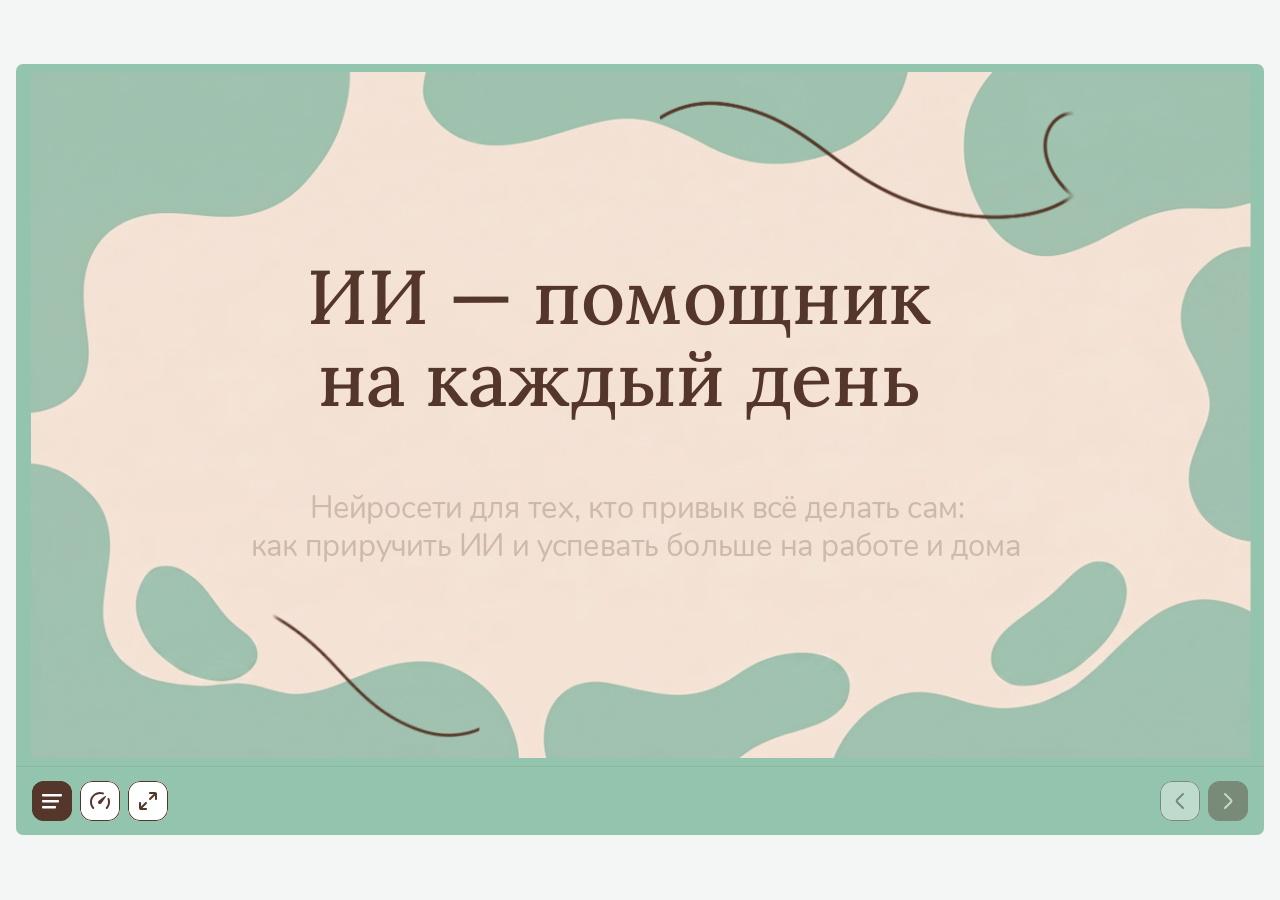
<file: index.html>
<!doctype html>
<html lang="ru">
<head>
    <meta charset="utf-8">
    <meta name="viewport" content="width=device-width, initial-scale=1">
    <title>Курс ИИ демо</title>
    <link rel="icon" href="./res/data/favicon.ico">
    <script>
        const course = new URL("./res/index.html", window.location.href);
        course.search = window.location.search;
        course.hash = window.location.hash;
        window.location.replace(course);
    </script>
</head>
<body>
    <a href="./res/index.html">Открыть курс «Курс ИИ демо»</a>
</body>
</html>
</file>
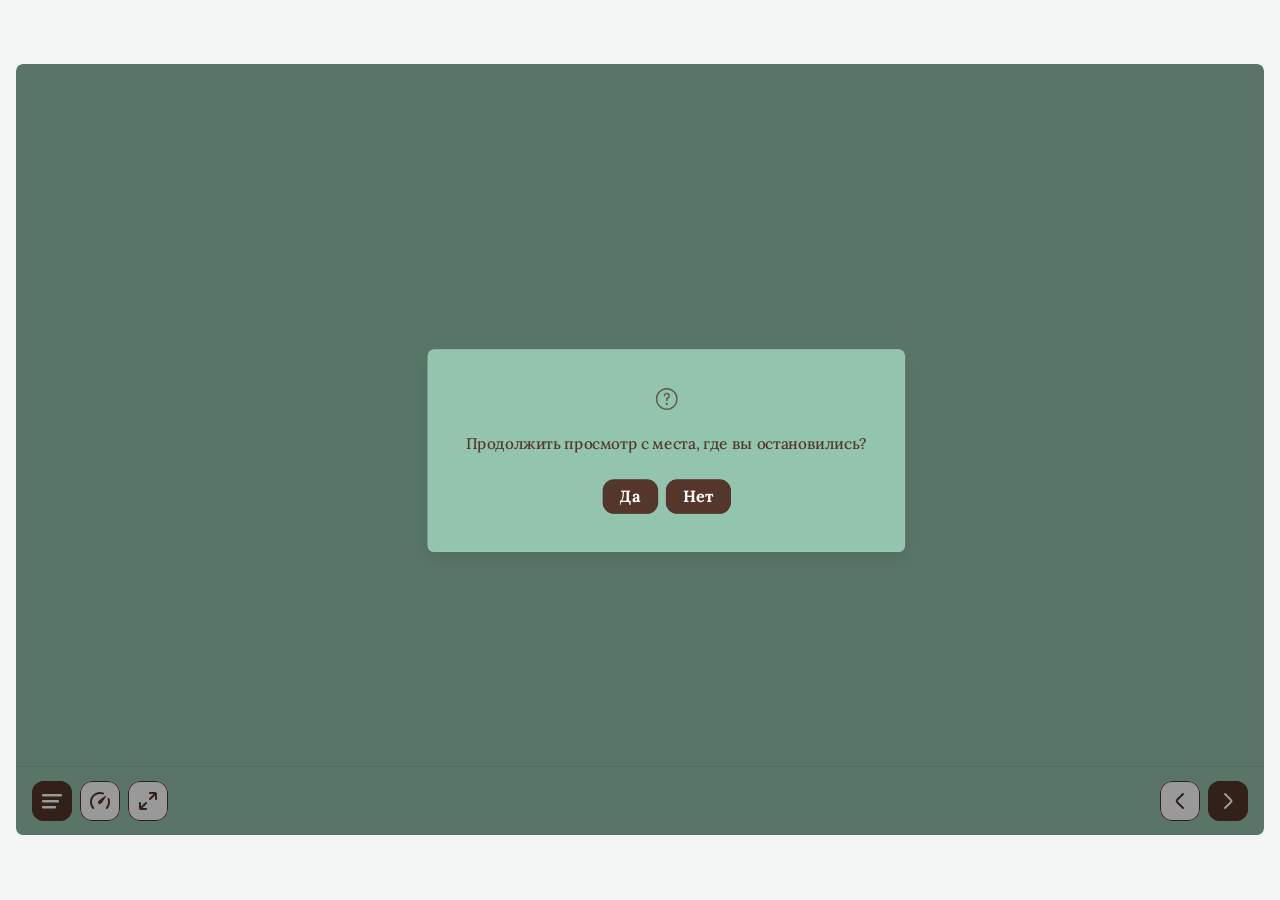
<file: res/index.html>
<!DOCTYPE html>
<!-- Created with iSpring --><!-- 1296 812 --><!--version 11.23.7.21010 --><!--type html --><!--mainFolder ../ -->
<html style=background-color:#f4f6f5;>
<head>
    <meta http-equiv="Content-Type" content="text/html;charset=utf-8"/><meta name="viewport" content="width=device-width,initial-scale=1,minimum-scale=1,maximum-scale=1,user-scalable=no"/><meta name="format-detection" content="telephone=no"/><meta name="apple-mobile-web-app-capable" content="yes"/><meta name="apple-mobile-web-app-status-bar-style" content="black"/><meta http-equiv="X-UA-Compatible" content="IE=edge"/><meta name="msapplication-tap-highlight" content="no"/><title>Курс ИИ демо</title><link rel="apple-touch-icon-precomposed" href="data/apple-touch-icon.png"/><link rel="shortcut icon" type="image/ico" href="data/favicon.ico"/><script src="web-session.js?v=3"></script><script src="lms.js"></script><style>body {background-color:#f4f6f5;}#spr0_272c6885 {display:none;}</style>
    
    
    <style>
		#playerView {
			position:absolute;
			-webkit-tap-highlight-color:rgba(0,0,0,0);
			-webkit-user-select:none;
			-moz-user-select:none;
			-webkit-touch-callout:none;
			-webkit-user-drag:none;
		}
		#playerView * {
			position:absolute;
		}
		#preloader {
			width: 50px;
			height: 50px;
			position: absolute;
			top: 0;
			left: 0;
			bottom: 0;
			right: 0;
			margin: auto;
			border-radius: 10px;
			background-color: rgba(0, 0, 0, 0.5);
		}

		#preloader::after {
			content: '';
			position: absolute;
			background: url([data-uri]);
			background-size: cover;
			top: 0;
			left: 0;
			bottom: 0;
			right: 0;
			animation: preloader_spin 1s infinite linear;
			-webkit-animation: preloader_spin 1s infinite linear;
		}

		@keyframes preloader_spin { 0% {transform: rotate(0deg);} 100% {transform: rotate(360deg);} }
		@-webkit-keyframes preloader_spin { 0% {-webkit-transform: rotate(0deg);} 100% {-webkit-transform: rotate(360deg);}}
    </style>
    <style>
        .web-quiz-active > .landscape-bottom-panel,
        .web-quiz-active > .bottom-panel,
        .web-quiz-active > .top-panel,
        .universal.web-quiz-active > .main-container > .universal-control-panel {
            visibility: hidden;
        }
    </style>
</head>
<body>
	<div id="preloader"></div>
	<script src="data/browsersupport.js?43545286"></script>
	<script src="data/player.js?43545286-web2"></script>
    <div id="content"></div>
    <div id="spr0_272c6885"></div>
    <script>
		document.addEventListener("DOMContentLoaded", () => (function(startup){
			function start(savedPresentationState)
			{
				var presInfo = "eNrtfWlzXMeR4F/pxYYjdmO739R9cGJjogE0LKxBggOAkmctBwMkmxTWJEADIDVahSJIULKspUb0aD1rhWck2R7Hzpf9AJGECIEE+Re6/8L8ks3Mqvf6XWg0SRwkDR0AurqOPCqrsrIysz4cWxo7Nfah0W0+bjvjrbbW7Zbyk51Wu9NRrQnL21MdKaa8Zh+NNcfWoXLv9/07/Vv9243eV72vGr2Hva3ek95T+PIifftt/xaUPIL/d/sbvc3+r3rb/XuN00sXV1fWVi6vN86uvN9dPbuytLwOTd4fO8WFY82x98ZOWQG/L0IXF1dWu/PXV88bbYXglkmoeP3m2CnBuGmO3UCAl9bWbiytd1dvnOc8ETKx5wVnnP31fxPaMajeHTv14dgy/vgF/oCP66s3us2xxbFTP6Mvxq5fh2pr9BGqSEFDX168utalYvrro59/1Ay1l9cKtdXw2teLteU+fa/na/N9al8fXhvRHFS+XATEUOVAiWrPV4uV9fDKN/OV3XCY1+rA2Lt2twaOvWtfLtT2+9S+UKhth9e+eaNQex8sb17K11ZseO31AtyWDaX2eoGAbq8pAvXHrhXmO0rk2thHUH4dyxfT8qvlOdOkcVZhmFWcZGMfkax8OHY57f2jFAAS8m963/Ue9572vu/t9DYbvZ2wIvQ2of00rieTtiNVW022JriyLaXGRWtcMdnSfly2O77NFfcfBZzGLi2uL777V2tXly51efI/ENOL5dKLNIOuoOSjdC8gZEtZpfX3rl2AltevxAVFxfXEAcyXMkQBZUZIxc9/j3jgCvbvt37b6D0DZGAV63/W2+1t93Ya8Avx6m0Cig/7d3s/hIVut//5u6vvLve+hr9/gIXuKSC9BcvcNn79GNY5+Hur/0kTSbLRewr9QqXt3n3oAfq837/d/8fQ0WNYGTf6nzeQaL0np8JQO7E+0PJO/[base64]/[base64]/Pvy+gQrFWNju1uqEJQMhgamFUAj44zCgWC1CoeqA4IEOBzH8NQ61LqMOXF5MsW2ldEhHInSkNCutwdhRZWWu6YhmUYCWelwJHbIASY4qJfFNqSKTwBmW6IOkTFWmsG2ldH/KaFhri6KIHVUE9GUoU14TTkiz36TZly5IueIQazKKTBgjYcrjP7A4w+bkVK76KJ2pA+xsJd8XS0pShvXrSJbhUx18pVh9lM7UAXaWMjOJq8goU/2Eoa8pQ/cS0EQz/EdZAzoF1+6Ev2+YwJ4w+I0WYJ+wE/6+yQJ8wuA3XYBPdKo3TmRPWPqasTTcrSwBq/D3GtnH195bvN5di0Xz+Ls59nb49UH89Yvw+3L49f5K+L2Kra/GMSNIY70/9LZ6O2Sv3+rt9h6Gm1M04sdbgaf9T+jCha4hetv9L9K7FsXtuGl705oSQreU1abluOctYybGp0RbdcblZM1di6i9axEj3LWIF7tr+ddwpdHb6t+mi49GQLf/MaB2C29Lek/Su5X+bfrucf9z/B1uZx5S4WbvEfy900wvTPBWpL+B5EGyZBcbdPsRr1Sg994D+BMvdrDx/cHVy31sBjV639GFCxG2t5U0CI7fQZtneFFD5L7Vv9P7IVys3Kcb7if9e/GWqNT83VXFGsDG7d4uFG9AX+Hf5fR378v+XULpMdS4l/b6CAZ6GAe712z0PyWSfNe/26BbJgR1cCFU0+lXvUfprRF2lxICZhHeNm0HYpf6BYoB+UKbTSD3bcSJJlvvhzjRdgHWJ3U4QJ1HRIrN/[base64]/ryMMPxTCVAU/XO6USl8RwhSlPaWMOBTKVNYRbFoufFXoYuvoIqvyd9BEqi5R2LZSeqxkOkA9O1Os/y144qDaB3ohKdD9Dfg8cFvaSlVpNjnlJvyUa6lxJltKtzstNy5NqzOhOrrDnVfjukaVlrWqtBxBlZYvpkqPgFJU0p6RErYFNbZRW61o1lCU8yPa7n+CGjXqf1jrftLo/R/UZINKSS5G6M75MQxxt6DPgXJMChzqckF9Zpx+Svop6KeinzpCdp+gynTm/4ROUqgGPgxq5H+magFR0k53gq6O3lDvrqI/1KeBCKTE3qFj0xZp28u934ejwW1qdz9qmNAoqtio8FJHf5MbY3BggIrP6EhS9MH6m0x1v0+nkbv0+Vuo+Wto9oAOFk+DC9YjIGkg+5N4REBOBfLmgNgMjmLR8StyJXdCCeo4DI0U7f2mQRQKDmMI7VNS7XcDd5p0DAFNe6v3IIDdQK0/kAc7BFAG7mH9O4Tv93Qi2u1//[base64]/xFMN44jRMIqVgPwfaNzko+oYba1igSmSGhY3XMKkBXVHGwSPWTiofQAgYSA2Sw0BwbHVSlRtU6+excGUsOBxEEp36GQoBJFEKzikwTTlIWMYGa/EjDjDafBJBXc9Q2Hc65RoMnU2Cl1HwItHKWsGdIXm2TYXzC3rTPBK+yY1M0DwYJc/RwiEAH0CC157BHE/[base64]/[base64]/SWKiXg3hXViBVXoy3HhJrs5Zj4vHQhhsLiRf8IB9KlhIkMhd2G/rEcNlttFXUYwajlbIo6D1ILqnToINowhlgS1sReTQqWElGHHf9L5/lzkuW1YrmvRe1Ezp+XLq+XnNduReIvXs6fjyyvF8tdLW4ngv7chHmt2C5q9RVZVZkP/E6xcqCgO8Vy6f53H8aa/DmE7pkKR5OXu/[base64]/vUt6bpZBpZCnLK7IesLx+Pbv5Xlpev3518YPuasz3EfIG0ZXp/ZBrAy9Jg9PrbfIn/Kr3VXpHP87b3PAp3upM+KmW4qzTctyqFufcdybxgs+VUovAcOlIw+7i1Yh38dlFKdqpggamEqu8VZqDAqYtTLougIO2wV/iMIjepb8fi3Y1HUAbG3j+/mu4cG/wFMWO7hhr7WRL6Y5tKdf2Ld+2Fn0RGJ9sj8sJ2a5xQ9C1bgh6BDcE/aIevRHwpLHHTf2e9/ThNv1bynaCDrx3es/CXXv+JtpFkd7j7jmoSPbiBZ+l8kAnsZw7XZrLg1uL18+wI6iDyeXhy0P/ZafyyBEC1qgEoBHKxguWpnLoGMQZaDbxcvWVS+XBXk0sXiCVh6vsggUpOZZcHr4WgiNN5VGaqGVjyoHqAtW5E9IplEpHycvASlOOOipPxJc0OLATwgxJWFGiizwJ3XqNo/HYCUvfyJDZEkfVCT/fLBE9YeibJaD2ZMl900T0hKVvmpCeJBJ5w0T0hKEnSSfKSSdipNQgb/RmiCTDeKfUGt0243xSTnRak3pivKV8p93yety32h0DR/ZxOGq3RY012tRao80I1mjzYtboYbjEDAlfYZgU5Z1AmzRZr59QWm60V8cQrv6t/r3+RrOmo5hx4lNKqIB1t/BviqjbxkuLJ5QS4cGpRhY5hgFc766GELCQCfwJ3XJsYiDYNvzX/yx0/SiazXdDAhCosot3H5hZPGn0vqZgvwbB8hgafYohc/SxAA0C2MTxKOZrF6s8oz5x2IADAPukfxd+PibT/EYhyUYIFEzTbFCgW8T8PoH0FAlDCSF+CLBg8UYSEjX0/i0PCHz+3SDO7RRFwZGF/3aagTxrj3TF/BT0XkT/DrT8lsb6FcUB3oa2D+naIICC2CEW23RnEHOkNBvU8zPAbCMHdv8fKKV7WiWkeN8NsXF060BTYLv/[base64]/fzV9liUQz9Izi3AttrLP7B1XaLudpmJxm5CPltFIew1eawvNEaa+lNJ5CW5qGsYRZoVmawUJKDTtTlte+euHFMDxeaBWSUeDllwE1XjCBNya8Gg9RbVFpUAm/[base64]/W9QcR4V1YfggVpSKg4kA1CJMANfdsairzhT0X2qSqvE+2gC8L6GYnkrlj7C0coL4qEjZ44WuSOm5RFjJ/YYLgS0gpQz0HQOcuyqg39pupYmVN6vldf785RWm1c5DRvTJeU4pIsqqcwv7RpcEpLSNB5GUn9EJK0eHCh+olx67CQ9OC/hX0L3vxyPJr7gD7yaWe3oZcMw/ofhfUJssoxvD17OfcKnB3+5nrXK+RH/8sbS/wyOxDk/4pjOCb1PB+6mDbQHkBHk172nzQYmsgpuqfT4H+bF2kjNnWZKqQlQYFuWj7OW0hO+5dkEawk2Odm2fmICjnZFcyeCMYJ/sT0u/2JyxH1CZhwy8yARtnvfDZJMpahPOT3pJ2ynNQUaEqDOVWt8SvmWnbCOjY9P8o6dqrH0ulpLrxvB0ute/NXGoQil5t5oBQ25ZbcKFqb+nWb0ST4QIyhOOLQvPUALXcy6NQxCMv8+ICPc4/4XZKOkLMOD7F+nglEzPEEZMxZ/jJYstHE2yFK3TSnBKGtw9igkFdDE38EsX48Qmof0WuVtApasWoRvNIL1P09exOyVpXtLszPfirY6kLfQ4f9NM8WhCZfq3g1WdUo5vBU/3w5GwmiQxQE3C6a+P6coR5Pno4EBthmy0W1kfd+Gf+8CXXaCYS/r4+to2acRyBz5tJn5pYd0x5QaGpj0OE2KF4gaTI/5rMdIJOT+VrBqPkHAgIG3yAq4nbsQ2Goiv7ZDWmMoe0qswURtT0I+vsD0tHZYiXD6UIbpu9RiJ2Tc24p5puMkgvqNuuzI/[base64]/i1SbVFjWPlI5khYkIH64VprJSkvZdLh3BCuNMaYGljsrL7kGkCCrRhR/xYZcPgBh2ELO1PDx4DlYXV2xbKR0lFbIurcnEwfJKfQBnWzEaBYur8CGSsLq4h4jXUukoJFSlPSGQsLRTHAAJ1YgkNEdHwtKKHElYLB0hHgYjCQsLeXgJtrS8HwAJ5YgklEclyJXdmQS5XDoCCX2daaay1R+rRYUO8/+I7hXkHgHnqMEZLh7YQrrv+8Gv5An5e2wM0ptLzS1jUremvNEtNTmJccWMteSUaFs+MamcYTXne197vvcjnO/9i53vXwTH4pE/et8MHEBiDmxyp/oGyneDT0gjn/wcD2N0Ro4vDj0jL5Z76C8C5zH02Ao1yGHmSXCvwWMdHd36/5DmZEdr0q9DWnOEIwCLx9u7MPbvyQflWXyOaLsV8oXnMnN/Smfg7Ub/EyrcRXNDlj+8EBhfSsGePUMUT+VoWngQPZw28JxKHl+IEVRCr51gUsjlBAfw/hRd3EIw9+2QU7z/BZ2G4ztF38U3mOg0OzCooD1iE7+tYR1QfZBpPQD7iJ4N2qaDf3yMaQu+Qd+r3ejblnX9ePBIEjD41J7WimAqeRhMM8ElaadIoocE6IO8GeYhPXyE/A9TKPjXhRN+fI+JPtCX4X2u4N4TT/pAzS9C2PsP+N5TdE/aJKMCWWgorzzaeD4NVonoI0QGm9SONPAA240p7AP9nsWnsTabwdoAcxqfy8JmaMQkqwtCsbmnVQGJgl3EdPVhhm0FE9JOcS4G3yykX2oUQTvSTpjjzcj40C7zLsOvKmSjF73IxpI6R9HfAcmPY8kuAboZLFFExOytguBmthOJ+TCK/x3076NkECi5iNYdgoCeloqzErPcD5hG6fW/o0/0mkEkypOMKFg/b0CR8YiBuauMYXYUA8rlC2pwUnSg+cFRKeRD502pZcK0c8Yp5ii7udHhwd3M4aQpXfkuvWxCkTaReeNEsyUk7W/KAbjaGUq8XbShWMq47xPMC+Z4NUlwppEXwIfK1mUPpjQV84kVWgU9hHw5rE7gyAYj+zQvL26bVgrPWb3/jMQcuh7Tkjkr4ViBCCXaODhfpj4LZcsJqJCYxdxDr05K78gVwDoHW7nFJwWMrbGcvIqIVJpUW+Q4IsqISINmKSEBHhvSyAdEFHAzWMPUSyCivRAh+dTIHLFwKvVQZx+OuFcXkUqToRyRZUS8gIMzQOqCSU+neFg4s0fNO+JhZfRC06PikUtaMiI/QDuFEzosVGI4P/yrika5xVBmqDIWBpOg58y2LkXDpY8Q+QyNeJYCtX5UNMzAC3NUdjhYwA3mvxrOjvSI/ipiUmkyhCXZ87aVtRe2PAZEwcW3qRxLhOGZldo1OWZnMXCmiotBfAvDC2ajldFVc7ej9VMKl7kr0VMSsE4wJ1ktKtUm1RZVd7t9UWGKewMy50GG/N6oQHl82WV0VKSL5k83Kiq5FnlUfD0qIN4aJqS1UgEqAjPZS61Sx80UFTMwBo/IlSzjkR6ZK7kmQ7ki5CioBK8HH1942BMRnu7+o+OR9z0cCY1Bg6oBu167/Fn5seiIbDld3cuZZul0XefidVSj+aMcrThtDnu0WkKKQ7F1lc4X0dZVLB3B4ip06VgSvEhLh5WDSJ9TooqM1w7FVw4P3MHPHtvYJS3+iPF2x4i3Oka8ixrVESMujxFxf+RjD7ncC1AUxa+YoFUUc9PtsUik6/SeaeHS9exiNEqjE8wV+H05uMD9TGg8EPGmYJjLEc3nQpIbCei37ufFmXOIe+5eXtUnW+5LjrbHInsY8yZXsv9qd5QAyOMBoP5SOpN8N7Lki2OXfH2Uks9PJP9gJJ+fSP4rIfmqJPl5FWwf0VfHLvr+zRV9fSL6hyZ54kT0K1AUDyH7SL48bsk/zAn7FyX5R6linEj+sWkdB+u69mX/bnSVwmRAwd2DUgKh2xaFv4QUTU/7n5FHyk7qtybGrXDwA73VeEu1mWu1reSt9oSb4tLajuzUxaVxVuu4BsX7e65h2xdxXXtuHMnHJaQuQ5cq9ND6Psvc1b+HjjWxdRrLthl9z+6lYWmb/V83yF3tLmW2ihXTHFQFD7j+bfJ/w5c4MIkWOfLkAtw26bmVAMx32J6c3chFqQR2cgCZk/YPIaun5ql3V2PcWBrPFshCubEw6G07kIMi+SjYjUgVvKEKqbago+jqRMF9Wb1CoB3Fi6Fz08APMYv7w2C1RkitRXSJtMQubsXwveAC9ozygj0OsYUxEA9zw6Upo3LZrML4IXAsxumF/tCtMAwz8HakKRWnQIlFp9LekQqPobMHKaODB9Y2gQ7MCC6Am4XcaQW/yK1Q73+FeLfgB/kxuRY+SVOwIUvSokFGMfI1o3Rb5AkWiVFOGRaCFp+Rw1w6rbELigfcTX3xnkb/sDjgSwa+oVf0nhE+wuIjTA4v9MPbLU3FecK4N066EM4VXm+xsLdJw9Owo8KtomDo6uWdMMaw8N44vaQinRUmPlFQfnml0qTaopJLKIcJxpwpLrhlKvgENBXeS7KYdyWk49GJl4AKZ/[base64]/IoR9O1gx1GYOKBRcNIfESzsAFSeqjytvhyHgKmji6HGZhYvig/hqFLm/[base64]/7v0/+vt3vd/0fgv//1vvNzHPzzfw/b9AyZ+iSewbAORPvX+Cv/4Yy/4QkD6F4GyFUC+0GXyPCASDFVlnKM9/ITIyy5u/G8Ias6DFDNZ3V3t/[base64]/omokWpSokREujfTknxxyKS6bTlDYqHvd1sxMhYxGg3WqKIb7WsDTbUzUEAajS7/dDMM4Rm1234+DDGsGYk3W6GrE1p/Of9aI6Mi8DTkKL/[base64]/xRmnNFahKMmXBthVGWeYx1MNXkW68cFtUWlQaVqMscEpKZRAMVuPScrLBDkNAUDglH4dHxUAJAwV5G5YaXwvAYtTqMG/aVRaTaYhhDZGVWGZkIpjM0xAHOKh4pOyIvBim9hvPCvYo4lOsPY4IqI6ClShym+ucxU9UrzwP/CqIwOgsyj7ocAsYlmO8NFmjhrdPcNBVTCd4KwSIXrPBNWLnRPsscTx+lxySBVgqYeSECsxqRaGXCjR68FBMyBRrDHUY7Us7EcvxbpUm1RY09+01AxdSjok0aOR0R0T41hwdElNBs8G4OIOKEdjDxHI8XgRVEYGbq7KaDEPFceCkxEp/[base64]/L3SiIjUsWQfTGpYsgcquoyKNzD/[base64]/kfzjiVAeSL4fWfLVsUu+eXMlX55I/iGHKf7FS74sSb4bWfLlsUu+P5H8107DOJH8Y1M6XvvXSv8UvNiCqxK67KFnVf9Og2des2bC8gnVbhnPJ1t4m9DyTrKWt1x1VNtPdcqxzziO2P85Ui6O6z3SL8kxLbpokV9qxBs99lK8256rcS19a8qNi5aanDCtdkeNt/TE+HjHcDfZGa97q4TLem9hOYq3sHwxb+H/Te5292OgbgUjdB/LR3BTZPcg3BddKmOsdnyRtLfd/ywE4T4Kr5RQz0/SUNrwokaIKn7h10q/LUQ9Bw9i6OYBOehtkZ9cfIuUHPbofYZK2G//iwSjd//YGLh2hkdWmtFnGn3t6FN0H82+TZ96CG6XT8nrk0KMAd7bFAFOXpzoOHubnAO/H7ib0su+RR9e8jaOPnwPKVKYYonzj52GF1wKL6ECTTDePfhqb9EnCvW+FQKTgUq/IZdA4lEWBY7uvBjEnHvINEULoEIPx++Judv550MC1vez10NjD1lEdyBU7jViIuzXQ15Cub/fYzONPZ8yiW+S7PeUCYFA07Y+vhzog/H55Uh89P+8UwjIb+4RZF/xb2/uEQ1fCH1PCpHfuCaFfdw4abkZFvkd9qhF5i/lXuzwBm/Ow3sApsmdTqSHvrzjlMq5adEdhFnJB6GbAn25GBNWGY2Zcsu3uorZhAlv0wcnfLNlDAWuMs81+TSoclSlt1BBGm0YxaGqpuGJwUG4NAJvkX3+Xlrvj4lkLtGISZrLHTBxibLSSxtDepvcewoNNHvFhyroxBnJoI+YA70lhK20KWLi0afJAwk9OaI0S4MUb9jN/[base64]/d6F0/8A0oW1xGlFYWXnlerm4NDeMLCzRL0WY54BD18GhXmHmSMdKqxVFDZbXsIN407VEFfNKT1od6UIrEEVkHixJbB1JfFH2tXuFCWSMrkp1ecd44Sc8yTh2cEGgFNAFWtmvgkoNWmGr/zEpqQ+yeMIs8FNJ2ZETGk6vwhrQKTqm5caZaXEG51o5NTk+4WsDP1X9UU6NcpRTL3aUGxWv5zkTZ4pojZde1RAVtqeD5Fks+JAsGGenlscI97GZldXFxunupaUb16DkBtpOA/0uL6+z5P2Vy5fRWtrGVV8wjWoPaCvSMA8zfJKsOp6UISgH3cBxRZBzQMkQPvROjk0tQJbqOs8kqM1akZkHyH8TEXv/ynvruB4wMhFEKK+9HmCuXXiV4LyQmq1yANsiwK8VvACLivCeubG8tL5SAVUVQWVekDSBlg/g6RRUx2h4J7lVzpsUVE7Ch/[base64]/+PUBPw7jorQ9cWLS+sfkKKx/sH1LtJzdmZ6Eu3e1EHnavdad3l90E/74vrSzW6ht0neMZMv1ttbKze7q4XOOm6KdSaeo7OF7t+vF3qQbdEW6jl7qEFLw4Io2s/ZTxWh0buZWbmysgfDvARlqrNPJ9cXr+zJcDVlpvR+7en64qUgoB4qHBmJBNdXl64trn4wfmN9fWV5DyBepqMqZ8ykMtI8V28kby8LEnVyEOBUCD1F/zxvF1VQRupnrXtxZfnSfix7ua5qQBOd8Y5/zv5ekG213byghJf6ejEZqenkhcD5CDeK5fXVlatnF5e7V7H58uLNpSuL60sry6dXLmHVCx/M44EM97LrqytXVrtra+OLNFJ3efHC1e7grHUtNLgOVWAVpD4Wlq51ry4td/Hc997K+zOLF7pX17IGN5fWlqCH9K491JmYCEhltbDwDGCYFgddEktnb6xT57mis7DynF28sdYtNMfSCzCZ5hbXu9Vuzq52b1ZL57rvLy1fKnRDhDhz49qF7upa9YvZ5asfVLuZv3FhfWn9anetBiukzmqh5O2VqzeudScCT6p0igaAy/D91OK1pasfVFT8lUCSjJ3vLV157yr8v/72Uvf97qUOdLyEx8sA4LUbV9eXrnZvdgdjLRN6Wb0Utu7i6sX3so/r70Gt5cWlq2sZTKsrwPHu2dWVa9fXO+nEiGQA4mQAIZbt9Znu5fUC4rjnFTm+st4tEjnjdp6xYa51V6eXL6/Uf/M2jL6y95Qj5mTQXSAmrYWTdfxQgvbiyo3Vte4CNnu70FkNIpXRYGK2Ly1eRx1j/hdLg9kAsru2hLNjjCcKJXwaoTk7fr49MdGZn58en+mcb89Nt8/PtMc7M+fH2xM/Ob8we3688+PpM2jR+DbetP4QLo13KLMN5sKhtFB0u4r3fQ/JrLF3t7MLC7Onz59tn+nMYK9f97bpJvNeSCe0SVe2j/ufD+vjTPvt6R+3F6Znz5wfPwfdnZkPFpddurDdSZPupFmk0izPe/Y331lYmD7z4/kAz2bIfYQ5ZEJfD9NkWNB5dms+tD9Y+DrY2R9TmgyrvTB7dkCOL+li85ORCHJucnoWaDE3F0hBvWEfvwmZhChP+NPswhRvvh+mV597dDZ/bnxhemGmMz/o7I/Q2XeIcEjgXmmY48WZzk8XIkOw5W8pA9RWzWC5NmfnOm/n2mDCMLrvrbSZ/8n0mfOdM20CNhZPz0wv/N3507OB2F+Ge+DvQ/aikBYqzsrvYtrwh0DVzwCVT4Z2f2Z27nR7Zo9+U4eANHdbQBENe/V9AoLznTMLnbnzZ9+aXZhNc8JReie6+f84ZNJ6SE4eIdvSp5RXqqZDnFfnz5yfnTo/MXvuzEJhijV+FL8+d3q8M/ej4D3yo4XZhXackPM/qnT4NhTXTqEvY6a655lC77QBy9PtuZ8ExCfmOlAwef6d6YW3AqCYeCk4Dzwld4nMC6D/OTqFpGbSeLmPjwpsN5bmQYVcvhIHW1hoT7x1Gsh5fnJ24hz9kU7ZMOPI5Sm1r1YaTU0jEXMN/kyke1ypOH26/eNiza8A9jTD/fclEgzazUyf+Umh2R/RfwI4NODmoHIgfr52RvVQN12B22fPRhEZMKgkKBOzZxbmZmfCOnJ+YmZ2Hig/0T6LXKVl7XfhsQdKU7Vd16bz02kg0LkZmCzAuc6Z6F4V84TRZBrMfUpSdyv4gURJGMhIimqx/1LXX4dnJNBl7fPGoLu6lrisoNtXzVez5xaA5MWlNl2jijVxndmjk7nO2Zn234UdDpPfbcTsXhvpmlusHqSM5K8zB61GFbtSL+lKu+caW6z/9uwMzPe0kHzFYtbInfQxidjs3NwcyQVBNT0Pq9kCNDt9dqYD0ogNc8klg2CnWdsI5WaW/pFkcyOQIvgEpSsNtkhfwPhVbzMJI0/Onm6D3MN6tzA3PYEzjzajlKKDDJZblGHucWWg1AvtUXo9EnbukICv/w8EdkzVGPIabqUjz7Xfgf0bZGV2Zh5W8cm0JJ35YUX5dcyuFx/USH3SMkEudTPXnicG9/45pvsL78jUVzzfniGufIOLd6gdUt7dR1+qumZvTf/4rRn4P8yi3r9g1kTMRtm/VVf7bBCbP5ML25MIUFY3bjDt+fl3Zucmw1Jyn/L6RVeqZ9Q75bwsJrR8VuB0SNOHpEbHqxpu9L+IJJ8+MzELE21ioTDq1+SIR96F6Vsv2bhpO4C0TbMjTlFAcnL2nfMLQcoLs7OocFI2yIeUZ/EBKme5GVnMpviownFyONwI2zRmtKSMqdkrLBGl07CR4bI/PvtTEJqITrqL5L+c/Qlxuvf76ld/FwT6t+kamNN0QBRT0QhymFuxMMvl0xT8gVRsBvHLci8SadAHcSeoHuEHOcI9xI0vqRt0vvO352B+TLdnDnVQXENpwwJVogM0OXMu3X/CsDsxI21uqTo7e/bc2fNzsFRCi7A1wDoNSxVspO0zk/PQvpMty9FnNa5FdwY6evTBBLBiWkbaqXdDAtKQZjdLEkpP0aC+1iAVObwRlM/Cm5OFzX2BPDs7tzDXnl54HhjDvNwICt6BwAdC2JnEheJvz03/9/NTbdBxJstChd6V0WU4pgV+HF4jii7jtMAODnBbqS4JvXR++qPcS1A0YbbSNaV0HsyeJbrT/wLV7NTnNp4Ke0+SWpALG1QZ8t8GwsSxgjaSpoYNW0Lwe862pqHrwKgY7w0ornYHCiU9n/Us+t5myaADTV8Y3PkJOMrMwYHueaYDnRk3aYN5QIoQruBhW6DjNDL+1vHNlQynI5wvB0KS4Zgc+oQ6dKzi8XZidmamfRY0ofFp3DzJDfxWSKRdrtoBRRF3o861xaWrlS9/ChrvZOyFjhw74awTYMfMzFvlNmdmAaqpwZ5d+7BYIyy05WN2pbN3OuPz0wvxULGJUzbUoDXg6HSWVPgjoUffVgc1JztT7XMzC1QSVBbMbP4p2e3uxcqdeTxXROyD0lDC7tvqIaGquuN5PmTqhn23iXvxQ4otCFmqg2N/+njbY9KQP/+bAEEmDbWkPQZ5jgSf77TnJt4Cap+Z6ETVfiOeOzYLNWDyIRVnFubzx/NtyrpNO/duTCJO6ywS4/PiEOGElzIrIzsASO/+/fut/1uoXhnsD+Xoh6jYx2cDN2tag7jg6hO01fvZW5BkHthMzWOVFgjaYNjy+hAbZSbEymStO+UOqs9OTaUhXSCgkUIL7fEA52DYGksG1oqmgJzhkqYKTpvvi8e8hWmY8KVT6peBQSFqB22EW2H2pknIq/M9HEd/2PPMOjjsfhbSoVOPm5l94Wm2xRH+cRIMzEPzmbUi/z2a12CJojNhYH3tSTbfJGNzHeFy9XK2lG8wb3shX31Nv4MFM116f1teW2Mj0Jkza8bMbHsydzB/QEvjI5x12TQPdrG4DoBwhc850YpRaamt7KOP/j+LA48g";
				PresentationPlayer.start(presInfo, "content", "playerView", onPlayerInit, savedPresentationState);
				function onPlayerInit(player)
				{
					(function(player){
	(function(player){
	var lms = iSpring.LMS.instance();
	lms.start(player);

	if (window.iSpringWebSession)
	{
		window.iSpringWebSession.attach(player);
	}
	else
	{
		window.onunload = window.onbeforeunload = function()
		{
			lms.closeLms();
		};
	}
})(player);
(function(player)
{
	function findConnector(win)
	{
		var retries = 0;
		while (!win.ispringPresentationConnector && win.parent && win.parent != win)
		{
			++retries;
			if (retries > 7)
			{
				return null;
			}

			win = win.parent;
		}
		return win.ispringPresentationConnector;
	}

	function getConnector()
	{
		var api = findConnector(window);
		if (!api && window.opener && (typeof(window.opener) != "undefined"))
		{
			api = findConnector(window.opener);
		}
		return api;
	}

	try
	{
		var connector = getConnector();
		if (connector)
		{
			connector.register(player);
		}
	}
	catch (e) {}
})(player);

})(player);

					var preloader = document.getElementById("preloader");
					preloader.parentNode.removeChild(preloader);
				}
			}

			if (startup)
				startup(start);
			else
				start();
		})((function(start){
	var params = {
		presentationId: "",
		quizzes: [[6, 1], [11, 1]],
		scenarios: [],
		resumeMode: "prompt",
		grading: {
    "alternatives" : [
        {
            "slides" : {
                "slidesToView" : 14
            }
        }
    ]
},
		tincan:
		{
			endPoint: "",
			auth:
			{
				type: "",
				key: "",
				login: "",
				password: "",
				name: "",
				email: ""
			},
			i18n:{
}
		},
		scorm2004:
		{
			edition: "4"
		}
	};

	var lms = iSpring.LMS.create("ISPRING_LMS_ID", "2004", params);
	lms.initialize(start);
})
));
    </script>
</body>
</html>
</file>
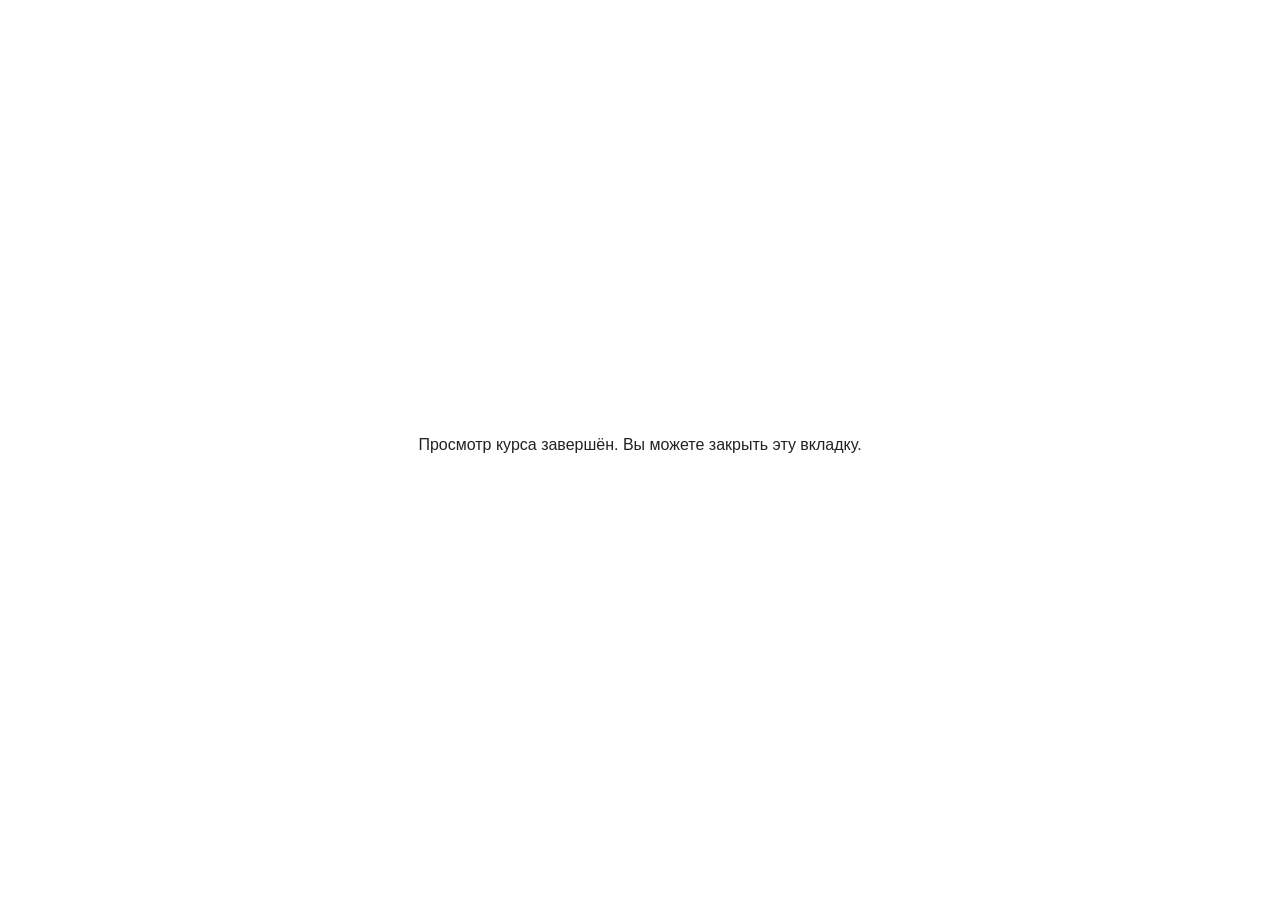
<file: res/data/goodbye.html>
<html>
<meta name="viewport" content="user-scalable=no, initial-scale=1, maximum-scale=1, minimum-scale=1" charset="UTF-8" />
<body bgcolor="#ffffff">
<center style="position: absolute;margin: auto;top: 0;bottom: 0; left: 0; right: 0; height: 60px;">
<p style="font-family:Open Sans, Tahoma, Arial;  color:#222222;">
Просмотр курса завершён. Вы можете закрыть эту вкладку.
</p>
</center>
</body></html>
</file>
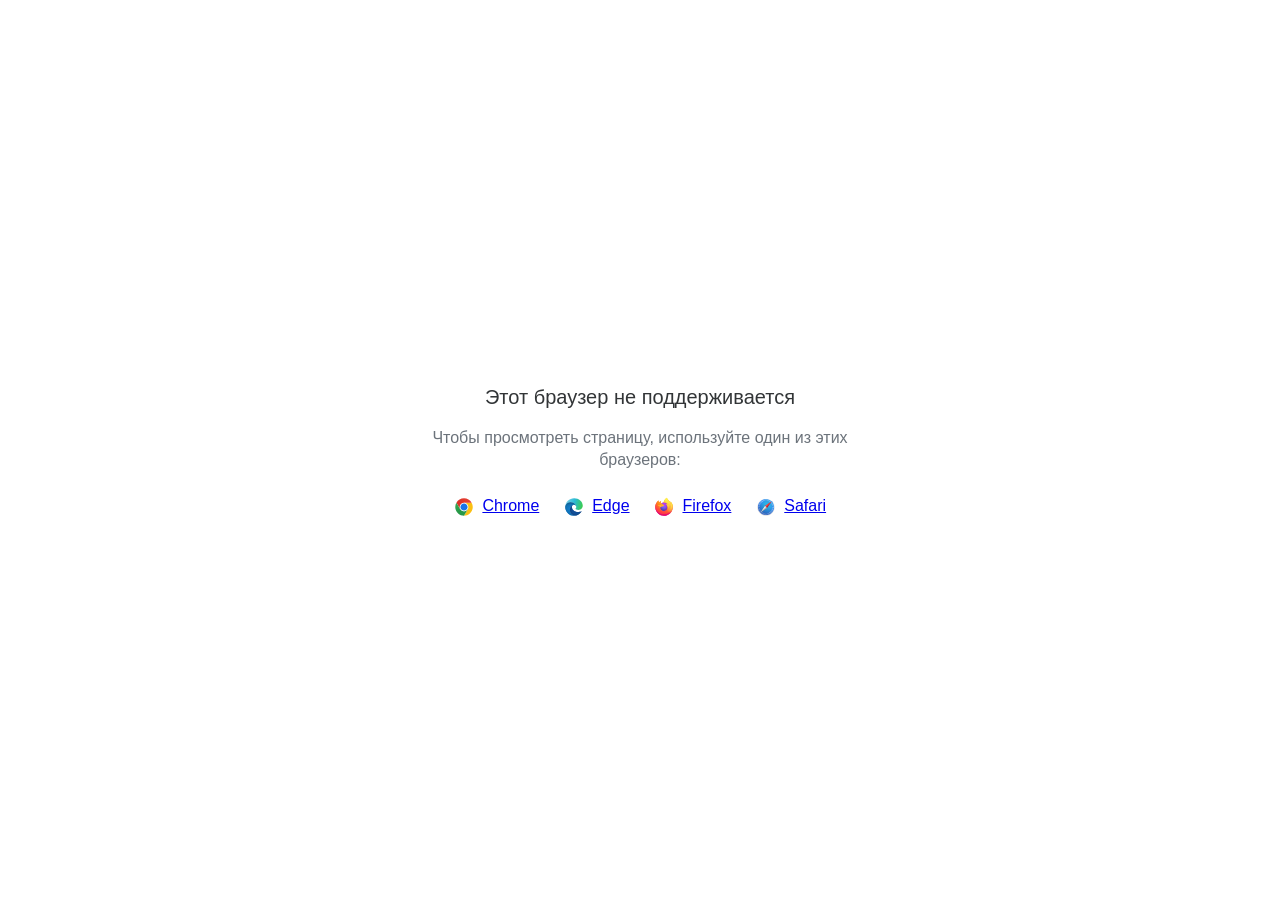
<file: res/data/html5-unsupported.html>
<html>
<head>
    <meta http-equiv="Content-Type" content="text/html;charset=utf-8"/>
    <meta name="viewport" content="width=device-width,initial-scale=1,maximum-scale=1">
    <meta name="format-detection" content="telephone=no">
    <meta name="apple-mobile-web-app-capable" content="yes">
    <meta name="apple-mobile-web-app-status-bar-style" content="black">
    <meta http-equiv="X-UA-Compatible" content="IE=edge">
    <meta name="msapplication-tap-highlight" content="no" />
    <title>Страница недоступна</title>
    <style>
        body {
            background: #fff;
        }

        .banner {
            position: absolute;
            top: 50%;
            left: 50%;
            margin-left: -235px;
            margin-top: -67px;
            width: 470px;
            text-align: center;
            font-family: Roboto, Arial, Helvetica, sans-serif;
        }

        .title {
            margin-bottom: 16px;
            font-size: 20px;
            font-weight: 500;
            color: #323537;
            line-height: 28px;
        }

        .text {
            margin-bottom: 26px;
            font-size: 16px;
            color: #6C737B;
            line-height: 22px;
        }

        .browsers svg, .browsers a {
            display: inline-block;
            vertical-align: top;
        }

        .browsers a {
            font-size: 16px;
            margin-right: 20px;
            margin-left: 4px;
        }

        .browsers :last-child {
            margin-right: 0;
        }
    </style>
</head>
<body>
    <div class="banner">
        <div class="title">Этот браузер не поддерживается</div>
        <div class="text">Чтобы просмотреть страницу, используйте один из этих браузеров:</div>
        <div class="browsers">
            <svg width="20" height="20" viewBox="0 0 20 20" fill="none" xmlns="http://www.w3.org/2000/svg">
                <path d="M10.0001 10.0001L13.789 12.1875L10.0001 18.7501C14.8326 18.7501 18.7501 14.8326 18.7501 10.0001C18.7501 8.40581 18.3216 6.91244 17.5766 5.625H10L10.0001 10.0001Z" fill="#FBBF12"/>
                <path d="M9.99999 1.25C6.76136 1.25 3.93585 3.01077 2.42285 5.6261L6.21103 12.1876L9.99999 10.0001V5.62507H17.5766C16.0634 3.01039 13.2382 1.25 9.99999 1.25Z" fill="url(#paint0_linear_579_2699)"/>
                <path d="M1.25005 10C1.25005 14.8325 5.16742 18.75 10 18.75L13.789 12.1875L10 10L6.21109 12.1875L2.42291 5.62598C1.67833 6.91306 1.25 8.40588 1.25 9.99988" fill="url(#paint1_linear_579_2699)"/>
                <path d="M14.3751 10.0001C14.3751 12.4163 12.4163 14.3751 10.0001 14.3751C7.58381 14.3751 5.625 12.4163 5.625 10.0001C5.625 7.58381 7.58381 5.625 10.0001 5.625C12.4163 5.625 14.3751 7.58381 14.3751 10.0001Z" fill="white"/>
                <path d="M13.5548 10.0001C13.5548 11.9633 11.9633 13.5548 10.0001 13.5548C8.03686 13.5548 6.44531 11.9633 6.44531 10.0001C6.44531 8.03686 8.03686 6.44531 10.0001 6.44531C11.9633 6.44531 13.5548 8.03686 13.5548 10.0001Z" fill="#1A73E8"/>
                <defs>
                    <linearGradient id="paint0_linear_579_2699" x1="5.04786" y1="6.71874" x2="12.965" y2="6.71874" gradientUnits="userSpaceOnUse">
                        <stop stop-color="#DB3328"/>
                        <stop offset="1" stop-color="#E53D30"/>
                    </linearGradient>
                    <linearGradient id="paint1_linear_579_2699" x1="4.58454" y1="7.18406" x2="7.82938" y2="12.8043" gradientUnits="userSpaceOnUse">
                        <stop stop-color="#32A651"/>
                        <stop offset="1" stop-color="#279847"/>
                    </linearGradient>
                </defs>
            </svg>
            <a href="https://www.google.com/chrome">Chrome</a>
            <svg width="20" height="20" viewBox="0 0 20 20" fill="none" xmlns="http://www.w3.org/2000/svg">
                <path d="M12.2449 9.92045C12.2449 8.25 10.5088 5.36648 6.59777 5.36648C2.68671 5.36648 1.25 8.62784 1.25 10.0199C1.25 5.0483 5.30074 1.25 10.1097 1.25C14.9188 1.25 18.75 4.84943 18.75 8.50852C18.75 11.7699 16.2956 12.9034 14.3002 12.9034C12.9832 12.9034 11.4866 12.4659 11.4866 11.7699C11.4866 11.233 12.2449 11.233 12.2449 9.92045Z" fill="url(#paint0_linear_579_2709)"/>
                <path d="M6.59777 5.36646C10.5088 5.36646 12.2449 8.24998 12.2449 9.92043C12.2449 9.93342 12.2448 9.94627 12.2446 9.95901C12.2249 8.84657 11.4738 7.79259 9.99002 7.79259C8.11431 7.79259 5.5801 10.338 5.91933 13.5C6.19087 16.031 8.33381 19.4261 12.9832 18.2329C12.9832 18.2329 12.1052 18.75 9.6508 18.75C5.30074 18.75 1.25 14.7727 1.25 10.2187C1.25 10.0981 1.25184 9.97975 1.25555 9.8637C1.35584 8.39889 2.82648 5.36646 6.59777 5.36646Z" fill="url(#paint1_linear_579_2709)"/>
                <path d="M6.59777 5.36646C10.5088 5.36646 12.2449 8.24998 12.2449 9.92043C12.2449 9.93342 12.2448 9.94627 12.2446 9.95901C12.2249 8.84657 11.4738 7.79259 9.99002 7.79259C8.11431 7.79259 5.5801 10.338 5.91933 13.5C6.19087 16.031 8.33381 19.4261 12.9832 18.2329C12.9832 18.2329 12.1052 18.75 9.6508 18.75C5.30074 18.75 1.25 14.7727 1.25 10.2187C1.25 10.0981 1.25184 9.97975 1.25555 9.8637C1.35584 8.39889 2.82648 5.36646 6.59777 5.36646Z" fill="url(#paint2_radial_579_2709)"/>
                <path d="M12.4415 18.4371C14.9324 17.7576 16.712 15.6377 17.0338 15.2101C17.393 14.7328 17.4928 14.4345 17.393 14.3351C17.2932 14.2357 17.1536 14.2555 16.7944 14.4345C16.4352 14.6135 14.32 15.4885 11.9056 14.7527C9.49107 14.0169 7.83486 12.1078 7.83486 9.99987C7.83486 8.36919 9.23166 7.79248 9.98993 7.79248C8.11422 7.79248 5.58001 10.3379 5.91923 13.4999C6.19077 16.0309 8.33371 19.426 12.9831 18.2328C12.9831 18.2328 12.821 18.3283 12.4415 18.4371Z" fill="#0E458A"/>
                <path d="M12.4415 18.4371C14.9324 17.7576 16.712 15.6377 17.0338 15.2101C17.393 14.7328 17.4928 14.4345 17.393 14.3351C17.2932 14.2357 17.1536 14.2555 16.7944 14.4345C16.4352 14.6135 14.32 15.4885 11.9056 14.7527C9.49107 14.0169 7.83486 12.1078 7.83486 9.99987C7.83486 8.36919 9.23166 7.79248 9.98993 7.79248C8.11422 7.79248 5.58001 10.3379 5.91923 13.4999C6.19077 16.0309 8.33371 19.426 12.9831 18.2328C12.9831 18.2328 12.821 18.3283 12.4415 18.4371Z" fill="url(#paint3_radial_579_2709)"/>
                <defs>
                    <linearGradient id="paint0_linear_579_2709" x1="17.7323" y1="11.5909" x2="0.61762" y2="7.54779" gradientUnits="userSpaceOnUse">
                        <stop stop-color="#3BCC50"/>
                        <stop offset="0.489583" stop-color="#2ABAD6"/>
                        <stop offset="1" stop-color="#7DCFE7"/>
                    </linearGradient>
                    <linearGradient id="paint1_linear_579_2709" x1="7.11659" y1="5.36646" x2="7.11659" y2="18.75" gradientUnits="userSpaceOnUse">
                        <stop stop-color="#035989"/>
                        <stop offset="0.265625" stop-color="#1175B6"/>
                        <stop offset="1" stop-color="#0470CF"/>
                    </linearGradient>
                    <radialGradient id="paint2_radial_579_2709" cx="0" cy="0" r="1" gradientUnits="userSpaceOnUse" gradientTransform="translate(6.83723 11.8693) rotate(59.2143) scale(5.92595 5.93561)">
                        <stop stop-color="#1284D8"/>
                        <stop offset="0.813899" stop-color="#1170B2" stop-opacity="0.767762"/>
                        <stop offset="1" stop-color="#0E649B" stop-opacity="0.65"/>
                    </radialGradient>
                    <radialGradient id="paint3_radial_579_2709" cx="0" cy="0" r="1" gradientUnits="userSpaceOnUse" gradientTransform="translate(11.6661 13.4999) rotate(77.9982) scale(4.79806 5.18015)">
                        <stop stop-color="#104890"/>
                        <stop offset="0.69943" stop-color="#12529E" stop-opacity="0.70624"/>
                        <stop offset="1" stop-color="#0E4584" stop-opacity="0.58"/>
                    </radialGradient>
                </defs>
            </svg>
            <a href="https://www.microsoft.com/edge">Edge</a>
            <svg width="20" height="20" viewBox="0 0 20 20" fill="none" xmlns="http://www.w3.org/2000/svg">
                <path d="M18.1191 6.70405C17.7385 5.78587 16.967 4.79462 16.3615 4.4815C16.8544 5.4501 17.1395 6.42162 17.2485 7.14652C17.2485 7.14652 17.2485 7.15163 17.2503 7.16113C16.2598 4.6861 14.5798 3.68791 13.2079 1.51504C13.1383 1.40543 13.069 1.29582 13.0012 1.17854C12.963 1.1124 12.932 1.05248 12.905 0.995851C12.8481 0.885984 12.8042 0.76987 12.7741 0.649844C12.7743 0.644144 12.7725 0.638558 12.7688 0.63417C12.7652 0.629782 12.7601 0.626904 12.7544 0.626094C12.749 0.624635 12.7434 0.624635 12.738 0.626094C12.7366 0.626756 12.7352 0.627617 12.734 0.628652C12.7318 0.628652 12.7296 0.63121 12.7274 0.63194L12.7311 0.627191C10.5302 1.91914 9.78353 4.30904 9.71499 5.5049C8.83549 5.56518 7.99455 5.88974 7.30189 6.43623C7.22949 6.37488 7.15379 6.31755 7.07512 6.26451C6.87551 5.56419 6.86708 4.82302 7.0507 4.11832C6.15057 4.52936 5.45059 5.17789 4.94165 5.75189H4.93764C4.5902 5.31089 4.61463 3.85634 4.63432 3.55272C4.63031 3.53372 4.37547 3.68535 4.34266 3.70837C4.03608 3.92756 3.7495 4.17357 3.48628 4.4435C3.18675 4.74784 2.9131 5.07672 2.66818 5.42671C2.1047 6.22702 1.70509 7.13132 1.49244 8.08735C1.48843 8.10635 1.48478 8.12608 1.48077 8.14544C1.46437 8.22254 1.40494 8.60946 1.39437 8.6935V8.71286C1.3169 9.11266 1.26865 9.5176 1.25 9.92444V9.96938C1.25 14.8186 5.17279 18.75 10.0114 18.75C14.345 18.75 17.943 15.5968 18.6477 11.455C18.6623 11.3428 18.6743 11.2295 18.6875 11.1163C18.8617 9.61022 18.6681 8.02743 18.1191 6.70405ZM8.02046 13.5774C8.06129 13.5968 8.09994 13.6183 8.14186 13.6373L8.14769 13.641C8.10577 13.6205 8.06311 13.5993 8.02082 13.5774H8.02046ZM17.251 7.16515V7.15675V7.16625V7.16515Z" fill="url(#paint0_linear_579_2717)"/>
                <path d="M18.119 6.704C17.7384 5.78582 16.9669 4.79457 16.3614 4.48145C16.8543 5.45005 17.1394 6.42157 17.2484 7.14647V7.16437C18.0752 9.41067 17.6246 11.695 16.9757 13.0907C15.9716 15.25 13.541 17.4635 9.73602 17.3557C5.62839 17.2388 2.0071 14.1802 1.33082 10.1776C1.20759 9.54586 1.33082 9.22543 1.39279 8.71281C1.31733 9.10778 1.28853 9.22214 1.25098 9.92439V9.96933C1.25098 14.8185 5.17377 18.7499 10.0124 18.7499C14.346 18.7499 17.944 15.5968 18.6487 11.4549C18.6633 11.3428 18.6753 11.2295 18.6884 11.1162C18.8616 9.61017 18.668 8.02738 18.119 6.704Z" fill="url(#paint1_radial_579_2717)"/>
                <path d="M18.119 6.704C17.7384 5.78582 16.9669 4.79457 16.3614 4.48145C16.8543 5.45005 17.1394 6.42157 17.2484 7.14647V7.16437C18.0752 9.41067 17.6246 11.695 16.9757 13.0907C15.9716 15.25 13.541 17.4635 9.73602 17.3557C5.62839 17.2388 2.0071 14.1802 1.33082 10.1776C1.20759 9.54586 1.33082 9.22543 1.39279 8.71281C1.31733 9.10778 1.28853 9.22214 1.25098 9.92439V9.96933C1.25098 14.8185 5.17377 18.7499 10.0124 18.7499C14.346 18.7499 17.944 15.5968 18.6487 11.4549C18.6633 11.3428 18.6753 11.2295 18.6884 11.1162C18.8616 9.61017 18.668 8.02738 18.119 6.704Z" fill="url(#paint2_radial_579_2717)"/>
                <path d="M13.8612 7.73587C13.8806 7.74939 13.8977 7.7629 13.9159 7.77642C13.696 7.38513 13.4221 7.02694 13.1022 6.71246C10.3788 3.98314 12.3884 0.794172 12.7271 0.631947L12.7307 0.627197C10.5298 1.91915 9.78314 4.30905 9.7146 5.50491C9.81668 5.49797 9.9184 5.4892 10.0223 5.4892C11.6647 5.4892 13.0953 6.39459 13.8612 7.73587Z" fill="url(#paint3_radial_579_2717)"/>
                <path d="M10.028 8.28118C10.0138 8.5004 9.24382 9.25307 8.97441 9.25307C6.48292 9.25307 6.07861 10.7635 6.07861 10.7635C6.18798 12.0357 7.07244 13.0833 8.14245 13.6375C8.19131 13.6627 8.24052 13.6854 8.28828 13.708C8.37396 13.7446 8.46 13.7811 8.54567 13.8136C8.91262 13.9433 9.29689 14.0172 9.68568 14.0329C14.0525 14.2382 14.8991 8.80001 11.7473 7.22087C12.5541 7.08021 13.3919 7.40575 13.8597 7.73495C13.0941 6.39367 11.6631 5.48828 10.0207 5.48828C9.91682 5.48828 9.81511 5.49705 9.71303 5.50399C8.83417 5.56502 7.99404 5.88994 7.30212 6.43642C7.43591 6.55005 7.58685 6.70131 7.90439 7.0148C8.5001 7.60378 10.0247 8.20993 10.028 8.28118Z" fill="url(#paint4_radial_579_2717)"/>
                <path d="M10.028 8.28118C10.0138 8.5004 9.24382 9.25307 8.97441 9.25307C6.48292 9.25307 6.07861 10.7635 6.07861 10.7635C6.18798 12.0357 7.07244 13.0833 8.14245 13.6375C8.19131 13.6627 8.24052 13.6854 8.28828 13.708C8.37396 13.7446 8.46 13.7811 8.54567 13.8136C8.91262 13.9433 9.29689 14.0172 9.68568 14.0329C14.0525 14.2382 14.8991 8.80001 11.7473 7.22087C12.5541 7.08021 13.3919 7.40575 13.8597 7.73495C13.0941 6.39367 11.6631 5.48828 10.0207 5.48828C9.91682 5.48828 9.81511 5.49705 9.71303 5.50399C8.83417 5.56502 7.99404 5.88994 7.30212 6.43642C7.43591 6.55005 7.58685 6.70131 7.90439 7.0148C8.5001 7.60378 10.0247 8.20993 10.028 8.28118Z" fill="url(#paint5_radial_579_2717)"/>
                <path d="M6.89479 6.14439C6.96588 6.19043 7.02421 6.22916 7.07708 6.2646C6.87746 5.56428 6.86903 4.82311 7.05265 4.11841C6.15252 4.52945 5.45255 5.17799 4.9436 5.75198C4.9848 5.75089 6.2557 5.72787 6.89479 6.14439Z" fill="url(#paint6_radial_579_2717)"/>
                <path d="M1.33119 10.1776C2.00747 14.1802 5.62876 17.2388 9.7393 17.3557C13.5443 17.4635 15.9735 15.25 16.979 13.0907C17.6279 11.6946 18.0785 9.41068 17.2517 7.16437V7.14756C17.2517 7.14976 17.2517 7.15268 17.2535 7.16218C17.5641 9.1962 16.532 11.1667 14.9184 12.4992C14.9167 12.5029 14.9152 12.5067 14.9137 12.5105C11.7692 15.0765 8.76042 14.0586 8.15123 13.6431C8.10893 13.6227 8.06628 13.6015 8.02399 13.5796C6.19056 12.7027 5.43334 11.0274 5.59558 9.5919C4.04797 9.5919 3.52007 8.28314 3.52007 8.28314C3.52007 8.28314 4.90982 7.29006 6.74143 8.1538C8.43778 8.95396 10.031 8.2835 10.031 8.28314C10.0277 8.21189 8.50304 7.60391 7.90842 7.01676C7.59088 6.70327 7.43995 6.55201 7.30615 6.43838C7.23375 6.37702 7.15805 6.3197 7.07939 6.26665C7.02725 6.23012 6.97001 6.19358 6.8971 6.14645C6.25801 5.72992 4.98711 5.75294 4.94518 5.75404H4.94117C4.59374 5.31303 4.61816 3.85849 4.63785 3.55487C4.63384 3.53587 4.379 3.68749 4.34619 3.71051C4.03961 3.92971 3.75303 4.17571 3.48981 4.44564C3.19028 4.74999 2.91663 5.07887 2.67171 5.42886C2.10823 6.22916 1.70862 7.13347 1.49597 8.08949C1.48904 8.1063 1.17734 9.47023 1.33119 10.1776Z" fill="url(#paint7_radial_579_2717)"/>
                <path d="M13.1024 6.71246C13.4222 7.02693 13.6962 7.38513 13.9161 7.77642C13.9616 7.81071 14.0055 7.8473 14.0473 7.88603C16.0335 9.71873 14.9945 12.3132 14.9154 12.4996C16.529 11.1671 17.5611 9.19662 17.2505 7.16259C16.2599 4.6861 14.58 3.68791 13.2081 1.51504C13.1385 1.40543 13.0692 1.29582 13.0014 1.17854C12.9631 1.1124 12.9321 1.05248 12.9051 0.995851C12.8483 0.885984 12.8044 0.76987 12.7742 0.649844C12.7745 0.644144 12.7726 0.638559 12.769 0.63417C12.7653 0.629782 12.7602 0.626904 12.7546 0.626094C12.7492 0.624635 12.7435 0.624635 12.7382 0.626094C12.7367 0.626756 12.7354 0.627617 12.7341 0.628652C12.732 0.628652 12.7298 0.63121 12.7276 0.63194C12.3885 0.794165 10.379 3.98313 13.1024 6.71246Z" fill="url(#paint8_radial_579_2717)"/>
                <path d="M14.0464 7.88413C14.0046 7.8454 13.9608 7.80882 13.9152 7.77452C13.8973 7.761 13.8787 7.74748 13.8605 7.73396C13.3928 7.40513 12.555 7.07922 11.7482 7.21989C14.8995 8.79902 14.0534 14.2372 9.68654 14.0319C9.29775 14.0163 8.91348 13.9424 8.54653 13.8126C8.46085 13.7805 8.37481 13.7451 8.28914 13.7071C8.23956 13.6844 8.19034 13.6618 8.14331 13.6365L8.14914 13.6402C8.75834 14.0567 11.7671 15.0746 14.9116 12.5075C14.9116 12.5075 14.9134 12.5028 14.9163 12.4962C14.9943 12.3132 16.0334 9.71866 14.0464 7.88413Z" fill="url(#paint9_radial_579_2717)"/>
                <path d="M6.07833 10.7635C6.07833 10.7635 6.48264 9.25306 8.97412 9.25306C9.24354 9.25306 10.0135 8.49966 10.0277 8.28117C10.0419 8.06268 8.43455 8.95199 6.7382 8.15183C4.90659 7.28809 3.51685 8.28117 3.51685 8.28117C3.51685 8.28117 4.04475 9.58993 5.59235 9.58993C5.43012 11.0255 6.18733 12.6992 8.02076 13.5776C8.06159 13.597 8.10024 13.6185 8.14217 13.6375C7.07215 13.0843 6.18879 12.0357 6.07833 10.7635Z" fill="url(#paint10_radial_579_2717)"/>
                <path d="M18.1191 6.70405C17.7385 5.78587 16.967 4.79462 16.3615 4.4815C16.8544 5.4501 17.1395 6.42162 17.2485 7.14652C17.2485 7.14652 17.2485 7.15163 17.2503 7.16113C16.2598 4.6861 14.5798 3.68791 13.2079 1.51504C13.1383 1.40543 13.069 1.29582 13.0012 1.17854C12.963 1.1124 12.932 1.05248 12.905 0.995851C12.8481 0.885984 12.8042 0.76987 12.7741 0.649844C12.7743 0.644144 12.7725 0.638558 12.7688 0.63417C12.7652 0.629782 12.7601 0.626904 12.7544 0.626094C12.749 0.624635 12.7434 0.624635 12.738 0.626094C12.7366 0.626756 12.7352 0.627617 12.734 0.628652C12.7318 0.628652 12.7296 0.63121 12.7274 0.63194L12.7311 0.627191C10.5302 1.91914 9.78353 4.30904 9.71499 5.5049C9.81707 5.49796 9.91878 5.48919 10.0227 5.48919C11.6651 5.48919 13.0957 6.39458 13.8616 7.73586C13.3939 7.40703 12.5561 7.08111 11.7493 7.22178C14.9007 8.80092 14.0545 14.2391 9.68764 14.0338C9.29885 14.0182 8.91458 13.9443 8.54763 13.8145C8.46196 13.7824 8.37592 13.747 8.29024 13.709C8.24066 13.6863 8.19144 13.6636 8.14441 13.6384L8.15025 13.6421C8.10796 13.6216 8.0653 13.6004 8.02301 13.5785C8.06384 13.5979 8.10249 13.6194 8.14441 13.6384C7.07221 13.0842 6.18885 12.0356 6.07839 10.7633C6.07839 10.7633 6.4827 9.25288 8.97418 9.25288C9.2436 9.25288 10.0136 8.49949 10.0278 8.28099C10.0245 8.20975 8.49987 7.60177 7.90525 7.01462C7.58771 6.70113 7.43678 6.54986 7.30298 6.43623C7.23058 6.37488 7.15488 6.31755 7.07622 6.26451C6.87661 5.56419 6.86817 4.82302 7.05179 4.11832C6.15166 4.52936 5.45169 5.17789 4.94275 5.75189H4.93874C4.5913 5.31089 4.61572 3.85634 4.63541 3.55272C4.6314 3.53372 4.37657 3.68535 4.34375 3.70837C4.03717 3.92756 3.75059 4.17357 3.48738 4.4435C3.18785 4.74784 2.9142 5.07672 2.66928 5.42671C2.1058 6.22702 1.70618 7.13132 1.49353 8.08735C1.48952 8.10635 1.48588 8.12608 1.48187 8.14544C1.46546 8.22254 1.39109 8.61494 1.38088 8.69898C1.38088 8.70556 1.38088 8.69277 1.38088 8.69898C1.31262 9.10444 1.26891 9.51368 1.25 9.92444V9.96938C1.25 14.8186 5.17279 18.75 10.0114 18.75C14.345 18.75 17.943 15.5968 18.6477 11.455C18.6623 11.3428 18.6743 11.2295 18.6875 11.1163C18.8617 9.61022 18.6681 8.02743 18.1191 6.70405ZM17.25 7.15492V7.16442V7.15492Z" fill="url(#paint11_linear_579_2717)"/>
                <defs>
                    <linearGradient id="paint0_linear_579_2717" x1="16.9594" y1="3.43288" x2="2.3837" y2="17.4648" gradientUnits="userSpaceOnUse">
                        <stop offset="0.05" stop-color="#FFF44F"/>
                        <stop offset="0.11" stop-color="#FFE847"/>
                        <stop offset="0.22" stop-color="#FFC830"/>
                        <stop offset="0.37" stop-color="#FF980E"/>
                        <stop offset="0.4" stop-color="#FF8B16"/>
                        <stop offset="0.46" stop-color="#FF672A"/>
                        <stop offset="0.53" stop-color="#FF3647"/>
                        <stop offset="0.7" stop-color="#E31587"/>
                    </linearGradient>
                    <radialGradient id="paint1_radial_579_2717" cx="0" cy="0" r="1" gradientUnits="userSpaceOnUse" gradientTransform="translate(16.287 2.63668) scale(18.2654 18.3055)">
                        <stop offset="0.13" stop-color="#FFBD4F"/>
                        <stop offset="0.19" stop-color="#FFAC31"/>
                        <stop offset="0.25" stop-color="#FF9D17"/>
                        <stop offset="0.28" stop-color="#FF980E"/>
                        <stop offset="0.4" stop-color="#FF563B"/>
                        <stop offset="0.47" stop-color="#FF3750"/>
                        <stop offset="0.71" stop-color="#F5156C"/>
                        <stop offset="0.78" stop-color="#EB0878"/>
                        <stop offset="0.86" stop-color="#E50080"/>
                    </radialGradient>
                    <radialGradient id="paint2_radial_579_2717" cx="0" cy="0" r="1" gradientUnits="userSpaceOnUse" gradientTransform="translate(9.61279 10.1202) scale(18.2654 18.3055)">
                        <stop offset="0.3" stop-color="#960E18"/>
                        <stop offset="0.35" stop-color="#B11927" stop-opacity="0.74"/>
                        <stop offset="0.43" stop-color="#DB293D" stop-opacity="0.34"/>
                        <stop offset="0.5" stop-color="#F5334B" stop-opacity="0.09"/>
                        <stop offset="0.53" stop-color="#FF3750" stop-opacity="0"/>
                    </radialGradient>
                    <radialGradient id="paint3_radial_579_2717" cx="0" cy="0" r="1" gradientUnits="userSpaceOnUse" gradientTransform="translate(11.8153 -1.51753) scale(13.2325 13.2615)">
                        <stop offset="0.13" stop-color="#FFF44F"/>
                        <stop offset="0.25" stop-color="#FFDC3E"/>
                        <stop offset="0.51" stop-color="#FF9D12"/>
                        <stop offset="0.53" stop-color="#FF980E"/>
                    </radialGradient>
                    <radialGradient id="paint4_radial_579_2717" cx="0" cy="0" r="1" gradientUnits="userSpaceOnUse" gradientTransform="translate(7.59304 14.9021) scale(8.69686 8.71594)">
                        <stop offset="0.35" stop-color="#3A8EE6"/>
                        <stop offset="0.47" stop-color="#5C79F0"/>
                        <stop offset="0.67" stop-color="#9059FF"/>
                        <stop offset="1" stop-color="#C139E6"/>
                    </radialGradient>
                    <radialGradient id="paint5_radial_579_2717" cx="0" cy="0" r="1" gradientUnits="userSpaceOnUse" gradientTransform="translate(9.87545 7.94492) rotate(-13.9265) scale(4.60823 5.42407)">
                        <stop offset="0.21" stop-color="#9059FF" stop-opacity="0"/>
                        <stop offset="0.28" stop-color="#8C4FF3" stop-opacity="0.06"/>
                        <stop offset="0.75" stop-color="#7716A8" stop-opacity="0.45"/>
                        <stop offset="0.97" stop-color="#6E008B" stop-opacity="0.6"/>
                    </radialGradient>
                    <radialGradient id="paint6_radial_579_2717" cx="0" cy="0" r="1" gradientUnits="userSpaceOnUse" gradientTransform="translate(9.38226 1.88781) scale(6.25678 6.27051)">
                        <stop stop-color="#FFE226"/>
                        <stop offset="0.12" stop-color="#FFDB27"/>
                        <stop offset="0.3" stop-color="#FFC82A"/>
                        <stop offset="0.5" stop-color="#FFA930"/>
                        <stop offset="0.73" stop-color="#FF7E37"/>
                        <stop offset="0.79" stop-color="#FF7139"/>
                    </radialGradient>
                    <radialGradient id="paint7_radial_579_2717" cx="0" cy="0" r="1" gradientUnits="userSpaceOnUse" gradientTransform="translate(14.3005 -2.08939) scale(26.6943 26.7529)">
                        <stop offset="0.11" stop-color="#FFF44F"/>
                        <stop offset="0.46" stop-color="#FF980E"/>
                        <stop offset="0.62" stop-color="#FF5634"/>
                        <stop offset="0.72" stop-color="#FF3647"/>
                        <stop offset="0.9" stop-color="#E31587"/>
                    </radialGradient>
                    <radialGradient id="paint8_radial_579_2717" cx="0" cy="0" r="1" gradientUnits="userSpaceOnUse" gradientTransform="translate(11.72 0.833589) rotate(84.2447) scale(19.4998 12.7839)">
                        <stop stop-color="#FFF44F"/>
                        <stop offset="0.06" stop-color="#FFE847"/>
                        <stop offset="0.17" stop-color="#FFC830"/>
                        <stop offset="0.3" stop-color="#FF980E"/>
                        <stop offset="0.36" stop-color="#FF8B16"/>
                        <stop offset="0.45" stop-color="#FF672A"/>
                        <stop offset="0.57" stop-color="#FF3647"/>
                        <stop offset="0.74" stop-color="#E31587"/>
                    </radialGradient>
                    <radialGradient id="paint9_radial_579_2717" cx="0" cy="0" r="1" gradientUnits="userSpaceOnUse" gradientTransform="translate(9.23484 4.20996) scale(16.6653 16.7019)">
                        <stop offset="0.14" stop-color="#FFF44F"/>
                        <stop offset="0.48" stop-color="#FF980E"/>
                        <stop offset="0.59" stop-color="#FF5634"/>
                        <stop offset="0.66" stop-color="#FF3647"/>
                        <stop offset="0.9" stop-color="#E31587"/>
                    </radialGradient>
                    <radialGradient id="paint10_radial_579_2717" cx="0" cy="0" r="1" gradientUnits="userSpaceOnUse" gradientTransform="translate(13.6341 5.18793) scale(18.2402 18.2803)">
                        <stop offset="0.09" stop-color="#FFF44F"/>
                        <stop offset="0.23" stop-color="#FFE141"/>
                        <stop offset="0.51" stop-color="#FFAF1E"/>
                        <stop offset="0.63" stop-color="#FF980E"/>
                    </radialGradient>
                    <linearGradient id="paint11_linear_579_2717" x1="16.7844" y1="3.35761" x2="4.38152" y2="15.7337" gradientUnits="userSpaceOnUse">
                        <stop offset="0.17" stop-color="#FFF44F" stop-opacity="0.8"/>
                        <stop offset="0.27" stop-color="#FFF44F" stop-opacity="0.63"/>
                        <stop offset="0.49" stop-color="#FFF44F" stop-opacity="0.22"/>
                        <stop offset="0.6" stop-color="#FFF44F" stop-opacity="0"/>
                    </linearGradient>
                </defs>
            </svg>
            <a href="https://www.mozilla.org/firefox">Firefox</a>
            <svg width="20" height="20" viewBox="0 0 20 20" fill="none" xmlns="http://www.w3.org/2000/svg">
                <path d="M10 18.75C14.8325 18.75 18.75 14.8325 18.75 10C18.75 5.16751 14.8325 1.25 10 1.25C5.16751 1.25 1.25 5.16751 1.25 10C1.25 14.8325 5.16751 18.75 10 18.75Z" fill="url(#paint0_linear_579_2734)"/>
                <path d="M10 18.0938C14.4701 18.0938 18.0938 14.4701 18.0938 10C18.0938 5.52995 14.4701 1.90625 10 1.90625C5.52995 1.90625 1.90625 5.52995 1.90625 10C1.90625 14.4701 5.52995 18.0938 10 18.0938Z" fill="url(#paint1_radial_579_2734)"/>
                <path d="M10.0137 3.87498C9.95897 3.87498 9.91113 3.83399 9.91113 3.7793V2.35057C9.91113 2.29588 9.95897 2.25488 10.0137 2.25488C10.0683 2.25488 10.1162 2.29588 10.1162 2.35057V3.7793C10.1093 3.83399 10.0683 3.87498 10.0137 3.87498Z" fill="#F3F3F3"/>
                <path d="M10.0137 3.88182C9.95214 3.88182 9.9043 3.83397 9.9043 3.77929V2.35058C9.9043 2.29589 9.95214 2.24805 10.0137 2.24805C10.0752 2.24805 10.123 2.29589 10.123 2.35058V3.77929C10.123 3.83397 10.0684 3.88182 10.0137 3.88182ZM10.0137 2.26167C9.96583 2.26167 9.91799 2.30273 9.91799 2.35058V3.77929C9.91799 3.82713 9.95898 3.8682 10.0137 3.8682C10.0615 3.8682 10.1093 3.82713 10.1093 3.77929V2.35058C10.1026 2.30273 10.0615 2.26167 10.0137 2.26167Z" fill="white"/>
                <path d="M10.6972 3.10941C10.6426 3.10257 10.6016 3.06157 10.6016 3.00688L10.6494 2.37108C10.6562 2.31646 10.7041 2.2754 10.7588 2.28224C10.8135 2.28909 10.8545 2.33015 10.8545 2.38484L10.8066 3.02057C10.7998 3.07526 10.7519 3.11626 10.6972 3.10948V3.10941Z" fill="#F3F3F3"/>
                <path d="M10.6973 3.1164C10.6357 3.10955 10.5947 3.06171 10.5947 3.00702L10.6426 2.37123C10.6494 2.31661 10.6973 2.26877 10.7588 2.27554C10.8203 2.28239 10.8613 2.3303 10.8613 2.38492L10.8135 3.02071C10.8066 3.08224 10.7588 3.12324 10.6973 3.1164ZM10.7588 2.28923C10.7109 2.28923 10.663 2.32346 10.663 2.3713L10.6152 3.00709C10.6152 3.05486 10.6494 3.09593 10.7041 3.10271C10.7519 3.10271 10.7998 3.06855 10.7998 3.02071L10.8476 2.38492C10.8476 2.33708 10.8066 2.29608 10.7587 2.28923H10.7588Z" fill="white"/>
                <path d="M11.2099 3.99815C11.1551 3.98447 11.121 3.93662 11.1278 3.88193L11.4081 2.48051C11.4218 2.4259 11.4696 2.39167 11.5243 2.40536C11.579 2.41905 11.6131 2.4669 11.6063 2.52158L11.326 3.923C11.3192 3.97078 11.2645 4.005 11.2098 3.99815H11.2099Z" fill="#F3F3F3"/>
                <path d="M11.2101 4.00462C11.1485 3.99093 11.1144 3.93625 11.1212 3.88156L11.4015 2.48016C11.4152 2.42554 11.4699 2.38447 11.5313 2.39816C11.5928 2.41185 11.6271 2.46654 11.6202 2.52123L11.34 3.92263C11.3263 3.97724 11.2716 4.01147 11.2101 4.00462ZM11.5313 2.41185C11.4835 2.40501 11.4356 2.43231 11.4219 2.48023L11.1418 3.88163C11.1349 3.9294 11.1622 3.97724 11.2169 3.991C11.2647 3.99778 11.3126 3.9704 11.3263 3.92256L11.6065 2.52123C11.6134 2.46654 11.5792 2.42554 11.5313 2.41185Z" fill="white"/>
                <path d="M12.0302 3.38287C12.0172 3.37973 12.0049 3.37405 11.9941 3.36617C11.9832 3.35828 11.9741 3.34834 11.9671 3.33691C11.9601 3.32548 11.9554 3.31279 11.9534 3.29956C11.9513 3.28633 11.9519 3.27282 11.955 3.2598L12.1259 2.64462C12.1395 2.58993 12.1942 2.56255 12.2489 2.57624C12.3036 2.58993 12.3378 2.64462 12.3242 2.69931L12.1532 3.31456C12.1395 3.36918 12.0849 3.39656 12.0302 3.38287Z" fill="#F3F3F3"/>
                <path d="M12.0302 3.38948C11.9756 3.37579 11.9346 3.31426 11.9551 3.25965L12.126 2.64433C12.1396 2.58972 12.2011 2.55549 12.2558 2.56918C12.3105 2.58287 12.3515 2.6444 12.331 2.69902L12.1601 3.31433C12.1464 3.36895 12.0918 3.40317 12.0303 3.38948H12.0302ZM12.2558 2.58972C12.208 2.57603 12.1533 2.6034 12.1396 2.65125L11.9688 3.26642C11.9551 3.31426 11.9824 3.36218 12.0371 3.37579C12.0849 3.38948 12.1396 3.36218 12.1533 3.31433L12.3242 2.69902C12.331 2.65125 12.3037 2.6034 12.2558 2.58964V2.58972Z" fill="white"/>
                <path d="M12.3652 4.34683C12.3105 4.3263 12.2901 4.26477 12.3105 4.21692L12.8574 2.89759C12.8778 2.84975 12.9394 2.82237 12.9872 2.84975C13.042 2.87021 13.0625 2.93181 13.042 2.97958L12.4951 4.29892C12.4746 4.34683 12.413 4.37414 12.3653 4.34683H12.3652Z" fill="#F3F3F3"/>
                <path d="M12.3653 4.35357C12.339 4.34356 12.3178 4.32354 12.3062 4.29791C12.2947 4.27227 12.2938 4.24311 12.3037 4.21681L12.8506 2.89746C12.8711 2.84277 12.9327 2.82224 12.9942 2.84277C13.0205 2.85278 13.0417 2.8728 13.0532 2.89843C13.0648 2.92407 13.0657 2.95323 13.0557 2.97953L12.5089 4.29888C12.4815 4.35357 12.4199 4.38088 12.3653 4.35357ZM12.9874 2.85646C12.9395 2.836 12.8848 2.85646 12.8643 2.90431L12.3174 4.22366C12.2969 4.2715 12.3243 4.31934 12.3721 4.33988C12.4199 4.36034 12.4746 4.33988 12.4952 4.29204L13.0421 2.97268C13.0557 2.93161 13.0352 2.87693 12.9874 2.85646Z" fill="white"/>
                <path d="M13.288 3.90926C13.2401 3.88188 13.2196 3.82719 13.2401 3.77935L13.5272 3.21202C13.5545 3.16411 13.6092 3.14358 13.6639 3.17095C13.7118 3.19833 13.7322 3.25302 13.7118 3.30079L13.4246 3.86819C13.3973 3.91603 13.3426 3.93664 13.2879 3.90926H13.288Z" fill="#F3F3F3"/>
                <path d="M13.288 3.91591C13.2332 3.88853 13.2128 3.827 13.2401 3.77231L13.5272 3.20498C13.5545 3.15022 13.6161 3.12975 13.6707 3.15706C13.7254 3.18444 13.746 3.24597 13.7186 3.30066L13.4315 3.868C13.4041 3.92268 13.3426 3.94322 13.2879 3.91584L13.288 3.91591ZM13.664 3.17075C13.6161 3.15029 13.5614 3.16391 13.5409 3.21175L13.2538 3.77916C13.2333 3.82015 13.2538 3.87484 13.2948 3.90222C13.3426 3.92268 13.3973 3.90906 13.4178 3.86122L13.705 3.29382C13.7254 3.25282 13.705 3.19813 13.664 3.17075Z" fill="white"/>
                <path d="M13.425 4.92103C13.3772 4.88688 13.3635 4.82534 13.3976 4.78435L14.1906 3.60168C14.2179 3.55383 14.2795 3.54699 14.3273 3.57437C14.3752 3.60852 14.3888 3.67005 14.3547 3.71105L13.5617 4.89372C13.5344 4.94156 13.4728 4.95525 13.425 4.92103Z" fill="#F3F3F3"/>
                <path d="M13.4248 4.92767C13.377 4.89352 13.3633 4.82514 13.3907 4.7773L14.1836 3.59466C14.2178 3.54682 14.2793 3.53313 14.334 3.56735C14.3818 3.60151 14.3955 3.66988 14.3682 3.71772L13.5752 4.90036C13.541 4.9482 13.4727 4.96182 13.4248 4.92767ZM14.3271 3.58104C14.2862 3.55367 14.2246 3.56051 14.1973 3.60151L13.4043 4.78414C13.377 4.82507 13.3906 4.87983 13.4317 4.90714C13.4727 4.93451 13.5342 4.92767 13.5615 4.88667L14.3545 3.71088C14.3818 3.66988 14.3682 3.60835 14.3271 3.58104Z" fill="white"/>
                <path d="M14.4229 4.66788C14.3819 4.63366 14.3683 4.57213 14.4024 4.53113L14.7989 4.0321C14.833 3.99117 14.8946 3.98425 14.9355 4.01848C14.9766 4.05263 14.9902 4.11416 14.956 4.15516L14.5596 4.65419C14.5255 4.69519 14.4639 4.70204 14.4229 4.66788H14.4229Z" fill="#F3F3F3"/>
                <path d="M14.4161 4.6747C14.3683 4.64047 14.3614 4.5721 14.3957 4.52425L14.7921 4.02528C14.8262 3.97736 14.8946 3.97052 14.9424 4.01159C14.9903 4.04574 14.9971 4.11412 14.9629 4.16196L14.5665 4.66101C14.5323 4.70885 14.464 4.7157 14.4161 4.6747ZM14.9287 4.02521C14.8878 3.99105 14.8331 3.9979 14.7989 4.0389L14.4024 4.53794C14.3751 4.57894 14.382 4.63363 14.4229 4.66778C14.464 4.70201 14.5186 4.69516 14.5528 4.65416L14.9493 4.15512C14.9767 4.11412 14.9697 4.05259 14.9288 4.02528L14.9287 4.02521Z" fill="white"/>
                <path d="M14.3545 5.69352C14.3135 5.65252 14.3135 5.59099 14.3545 5.55677L15.3661 4.55195C15.4072 4.51095 15.4686 4.51772 15.5029 4.55195C15.537 4.5861 15.5439 4.65447 15.5029 4.68863L14.4981 5.69352C14.457 5.73452 14.3955 5.73452 14.3545 5.69352Z" fill="#F3F3F3"/>
                <path d="M14.3477 5.70023C14.3279 5.68017 14.3169 5.65317 14.3169 5.62505C14.3169 5.59692 14.3279 5.56992 14.3477 5.54986L15.3594 4.54496C15.3794 4.52522 15.4064 4.51416 15.4346 4.51416C15.4627 4.51416 15.4898 4.52522 15.5098 4.54496C15.5295 4.56502 15.5406 4.59202 15.5406 4.62014C15.5406 4.64827 15.5295 4.67527 15.5098 4.69533L14.498 5.70016C14.478 5.71988 14.451 5.73093 14.4228 5.73093C14.3947 5.73093 14.3677 5.71988 14.3477 5.70016V5.70023ZM15.503 4.5518C15.4688 4.51758 15.4073 4.51758 15.3731 4.5518L14.3613 5.55663C14.3271 5.59086 14.3271 5.65239 14.3613 5.68654C14.3955 5.72077 14.457 5.72077 14.4912 5.68654L15.503 4.68171C15.5371 4.64749 15.5371 4.5928 15.503 4.5518Z" fill="white"/>
                <path d="M15.3798 5.63856C15.3456 5.59757 15.3456 5.53604 15.3866 5.50181L15.872 5.09171C15.9129 5.05755 15.9745 5.06433 16.0087 5.1054C16.0428 5.14639 16.0428 5.20792 16.0019 5.24207L15.5165 5.65225C15.4755 5.6864 15.4139 5.67956 15.3798 5.63856Z" fill="#F3F3F3"/>
                <path d="M15.373 5.64558C15.332 5.59774 15.3388 5.52936 15.3798 5.49521L15.8651 5.08502C15.9061 5.04402 15.9745 5.05087 16.0155 5.09871C16.0566 5.14655 16.0497 5.21493 16.0087 5.24908L15.5234 5.65927C15.4824 5.7002 15.414 5.69342 15.3731 5.64558H15.373ZM16.0019 5.10555C15.9677 5.06456 15.913 5.06456 15.8721 5.09186L15.3867 5.50205C15.3525 5.53621 15.3457 5.59089 15.3798 5.63189C15.414 5.67289 15.4687 5.67289 15.5097 5.64558L15.995 5.23539C16.036 5.20124 16.036 5.14655 16.0019 5.10555Z" fill="white"/>
                <path d="M15.1066 6.6229C15.0725 6.57505 15.0861 6.51352 15.134 6.48614L16.3234 5.6932C16.3712 5.66582 16.4327 5.67951 16.46 5.72058C16.4943 5.76842 16.4806 5.82995 16.4327 5.85726L15.2434 6.65021C15.2023 6.67758 15.1408 6.6639 15.1066 6.6229Z" fill="#F3F3F3"/>
                <path d="M15.0995 6.62311C15.0654 6.57527 15.0791 6.50689 15.1269 6.47274L16.3163 5.67974C16.3642 5.64559 16.4326 5.65928 16.4667 5.71397C16.5009 5.76181 16.4872 5.83018 16.4394 5.86427L15.25 6.65733C15.2021 6.69156 15.1338 6.67787 15.0995 6.62318V6.62311ZM16.453 5.72765C16.4257 5.68659 16.371 5.6729 16.33 5.70028L15.1405 6.4932C15.0996 6.52058 15.0858 6.57527 15.1201 6.62311C15.1474 6.66411 15.2021 6.6778 15.2431 6.65049L16.4326 5.85749C16.4736 5.82334 16.4804 5.76858 16.453 5.72765Z" fill="white"/>
                <path d="M16.125 6.76667C16.0977 6.71875 16.1114 6.65729 16.1592 6.62992L16.7129 6.31549C16.7608 6.28811 16.8223 6.30864 16.8496 6.35642C16.877 6.40433 16.8633 6.46579 16.8155 6.49317L16.2617 6.80766C16.2139 6.83497 16.1523 6.81451 16.125 6.7666L16.125 6.76667Z" fill="#F3F3F3"/>
                <path d="M16.1184 6.77347C16.0911 6.71878 16.1048 6.65725 16.1526 6.62994L16.7063 6.31549C16.7542 6.28811 16.8226 6.30865 16.8499 6.35642C16.8772 6.41118 16.8636 6.47271 16.8157 6.50002L16.262 6.81454C16.2141 6.84185 16.1458 6.82132 16.1184 6.77347ZM16.843 6.36333C16.8157 6.31549 16.761 6.3018 16.72 6.32911L16.1663 6.64363C16.1253 6.67094 16.1116 6.72563 16.1321 6.76663C16.1594 6.81447 16.2141 6.82816 16.2551 6.80085L16.8089 6.48633C16.8499 6.46587 16.8636 6.41118 16.843 6.36333Z" fill="white"/>
                <path d="M15.667 7.6758C15.6465 7.62111 15.667 7.56642 15.7216 7.54596L17.041 6.9991C17.0888 6.97856 17.1504 7.00587 17.1708 7.05371C17.1913 7.1084 17.1708 7.16308 17.1161 7.18355L15.7969 7.73041C15.749 7.75095 15.6875 7.73041 15.667 7.6758Z" fill="#F3F3F3"/>
                <path d="M15.6601 7.68255C15.6397 7.62793 15.6601 7.5664 15.7148 7.53903L17.0341 6.99218C17.0604 6.98227 17.0896 6.98318 17.1152 6.99471C17.1408 7.00624 17.1608 7.02746 17.1708 7.05371C17.1914 7.10839 17.1708 7.16992 17.1161 7.19723L15.7969 7.74408C15.7706 7.75401 15.7414 7.75312 15.7158 7.7416C15.6902 7.73008 15.6701 7.70887 15.6601 7.68262V7.68255ZM17.1572 7.06055C17.1367 7.01271 17.082 6.99218 17.041 7.00586L15.7217 7.55271C15.6738 7.57318 15.6533 7.62793 15.6738 7.67577C15.6943 7.72361 15.749 7.74415 15.79 7.73046L17.1093 7.18361C17.1572 7.16315 17.1777 7.10839 17.1572 7.06055Z" fill="white"/>
                <path d="M16.6308 8.0176C16.6104 7.96284 16.6377 7.90822 16.6923 7.88769L17.2938 7.6894C17.3417 7.66894 17.4032 7.70309 17.4169 7.75093C17.4374 7.80562 17.4101 7.86031 17.3554 7.88084L16.7539 8.07913C16.706 8.09959 16.6513 8.07228 16.6308 8.01753V8.0176Z" fill="#F3F3F3"/>
                <path d="M16.6239 8.02433C16.6034 7.96964 16.6307 7.9081 16.6923 7.88764L17.2938 7.68935C17.3485 7.66888 17.41 7.70304 17.4305 7.7578C17.451 7.81241 17.4237 7.87395 17.3621 7.89448L16.7606 8.09277C16.706 8.10639 16.6444 8.07901 16.6239 8.02433ZM17.4168 7.76464C17.4031 7.71673 17.3485 7.68935 17.3006 7.70304L16.6991 7.90133C16.6513 7.91495 16.6307 7.96964 16.6444 8.01755C16.6581 8.0654 16.7128 8.0927 16.7606 8.07901L17.3621 7.88079C17.41 7.86033 17.4305 7.81241 17.4168 7.76457V7.76464Z" fill="white"/>
                <path d="M16.0157 8.831C16.002 8.77632 16.0362 8.72163 16.0909 8.71479L17.4922 8.44138C17.5468 8.42769 17.5947 8.46868 17.6083 8.52337C17.622 8.57805 17.5879 8.63273 17.5332 8.63957L16.1319 8.91299C16.0772 8.91983 16.0225 8.88568 16.0156 8.831H16.0157Z" fill="#F3F3F3"/>
                <path d="M16.0019 8.83107C15.9882 8.76953 16.0292 8.71484 16.0839 8.70115L17.4853 8.42769C17.54 8.414 17.5947 8.45507 17.6083 8.51661C17.622 8.57807 17.581 8.63276 17.5263 8.64645L16.1249 8.91991C16.0703 8.9336 16.0155 8.8926 16.0019 8.831V8.83107ZM17.5947 8.52338C17.5879 8.47553 17.54 8.44138 17.4922 8.44822L16.0908 8.72168C16.0429 8.72853 16.0088 8.78315 16.0224 8.83107C16.0292 8.87891 16.0771 8.91307 16.125 8.90622L17.5263 8.63276C17.5742 8.61907 17.6083 8.57123 17.5947 8.52338Z" fill="white"/>
                <path d="M16.8908 9.35748C16.8839 9.30278 16.9181 9.25493 16.9728 9.24809L17.6016 9.17285C17.6563 9.16608 17.7042 9.20708 17.711 9.26178C17.7178 9.31647 17.6837 9.36432 17.629 9.37117L17.0001 9.44633C16.9522 9.45317 16.8975 9.41217 16.8907 9.35748H16.8908Z" fill="#F3F3F3"/>
                <path d="M16.8838 9.35764C16.877 9.29611 16.918 9.24143 16.9726 9.23458L17.6015 9.15944C17.6562 9.15259 17.7108 9.19359 17.7177 9.25512C17.7245 9.31664 17.6835 9.37133 17.6289 9.37817L16.9999 9.45332C16.9453 9.46016 16.8906 9.41917 16.8838 9.35764ZM17.7108 9.26196C17.7041 9.21412 17.6562 9.17305 17.6083 9.1799L16.9795 9.25512C16.9316 9.26196 16.8974 9.3098 16.9043 9.35764C16.9111 9.40548 16.959 9.44654 17.0068 9.4397L17.6357 9.36448C17.6835 9.35764 17.7177 9.3098 17.7109 9.26196H17.7108Z" fill="white"/>
                <path d="M16.1252 10.0205C16.1252 9.96581 16.1662 9.91797 16.2209 9.91797H17.6496C17.7043 9.91797 17.7453 9.96581 17.7453 10.0205C17.7453 10.0752 17.7043 10.123 17.6496 10.123H16.2209C16.1662 10.123 16.1252 10.0752 16.1252 10.0205Z" fill="#F3F3F3"/>
                <path d="M16.1184 10.0205C16.1184 9.95897 16.1663 9.91113 16.2209 9.91113H17.6497C17.7043 9.91113 17.7522 9.95897 17.7522 10.0205C17.7522 10.082 17.7043 10.1299 17.6497 10.1299H16.2209C16.1663 10.1299 16.1184 10.082 16.1184 10.0205ZM17.7385 10.0273C17.7385 9.97951 17.6975 9.93167 17.6496 9.93167H16.221C16.1732 9.93167 16.1321 9.97259 16.1321 10.0273C16.1321 10.0752 16.1732 10.123 16.221 10.123H17.6497C17.6976 10.1162 17.7386 10.0752 17.7386 10.0273H17.7385Z" fill="white"/>
                <path d="M16.8839 10.7109C16.8906 10.6562 16.9317 10.6152 16.9864 10.6152L17.6221 10.6631C17.6768 10.6699 17.7177 10.7178 17.7109 10.7724C17.7041 10.8271 17.6631 10.8681 17.6084 10.8681L16.9727 10.8203C16.9249 10.8134 16.8838 10.7656 16.8838 10.7109H16.8839Z" fill="#F3F3F3"/>
                <path d="M16.877 10.7109C16.8838 10.6494 16.9316 10.6084 16.9863 10.6084L17.6222 10.6562C17.6768 10.6631 17.7247 10.7109 17.7178 10.7725C17.711 10.834 17.6631 10.875 17.6084 10.875L16.9726 10.8271C16.918 10.8203 16.877 10.7656 16.877 10.7109ZM17.711 10.7725C17.7178 10.7246 17.6768 10.6768 17.629 10.6768L16.9931 10.6289C16.9453 10.6289 16.9043 10.6631 16.8974 10.7178C16.8906 10.7656 16.9316 10.8135 16.9795 10.8135L17.6153 10.8613C17.6631 10.8613 17.7042 10.8204 17.711 10.7725Z" fill="white"/>
                <path d="M16.0021 11.2098C16.0158 11.1551 16.0636 11.1209 16.1183 11.1278L17.5197 11.4081C17.5744 11.4217 17.6086 11.4696 17.5949 11.5243C17.5812 11.579 17.5334 11.6132 17.4787 11.6063L16.0772 11.3261C16.0294 11.3192 15.9952 11.2645 16.0021 11.2098Z" fill="#F3F3F3"/>
                <path d="M15.995 11.2101C16.0087 11.1486 16.0634 11.1144 16.1181 11.1212L17.5195 11.4015C17.5742 11.4152 17.6152 11.4698 17.6015 11.5314C17.5879 11.5929 17.5332 11.6271 17.4785 11.6203L16.077 11.34C16.0223 11.3263 15.9882 11.2716 15.995 11.2102V11.2101ZM17.5879 11.5314C17.5948 11.4835 17.5674 11.4357 17.5195 11.422L16.118 11.1417C16.0702 11.135 16.0223 11.1623 16.0086 11.217C16.0019 11.2648 16.0292 11.3126 16.0771 11.3263L17.4785 11.6066C17.5332 11.6134 17.5742 11.5792 17.5879 11.5314Z" fill="white"/>
                <path d="M16.6173 12.0302C16.6204 12.0171 16.6261 12.0049 16.634 11.9941C16.6419 11.9832 16.6518 11.9741 16.6632 11.9671C16.6747 11.9601 16.6873 11.9555 16.7006 11.9534C16.7138 11.9513 16.7273 11.9519 16.7403 11.955L17.3555 12.1259C17.4102 12.1395 17.4375 12.1943 17.4239 12.2489C17.4208 12.262 17.4151 12.2742 17.4072 12.2851C17.3994 12.2959 17.3894 12.3051 17.378 12.3121C17.3665 12.3191 17.3539 12.3237 17.3406 12.3258C17.3274 12.3279 17.3139 12.3273 17.3008 12.3242L16.6856 12.1532C16.6309 12.1395 16.6036 12.0848 16.6172 12.0302H16.6173Z" fill="#F3F3F3"/>
                <path d="M16.6104 12.0302C16.6241 11.9756 16.6856 11.9346 16.7403 11.9551L17.3555 12.1259C17.4102 12.1396 17.4445 12.2011 17.4308 12.2558C17.4171 12.3105 17.3555 12.3515 17.3009 12.331L16.6856 12.1601C16.6309 12.1464 16.5967 12.0918 16.6105 12.0303L16.6104 12.0302ZM17.4102 12.2558C17.4239 12.208 17.3965 12.1533 17.3487 12.1396L16.7335 11.9687C16.6856 11.955 16.6378 11.9824 16.6241 12.0371C16.6105 12.0849 16.6378 12.1396 16.6856 12.1533L17.3009 12.3242C17.3487 12.331 17.3965 12.3037 17.4102 12.2558Z" fill="white"/>
                <path d="M15.6533 12.3584C15.6738 12.3037 15.7354 12.2832 15.7832 12.3037L17.1025 12.8506C17.1504 12.871 17.1777 12.9326 17.1572 12.9804C17.1367 13.0352 17.0751 13.0556 17.0273 13.0352L15.708 12.4883C15.6533 12.4678 15.6328 12.4062 15.6533 12.3585V12.3584Z" fill="#F3F3F3"/>
                <path d="M15.6465 12.3516C15.6565 12.3253 15.6765 12.3041 15.7021 12.2926C15.7277 12.281 15.7569 12.2801 15.7832 12.2901L17.1025 12.8369C17.1572 12.8575 17.1777 12.919 17.1572 12.9806C17.1472 13.0068 17.1272 13.028 17.1015 13.0396C17.0759 13.0511 17.0467 13.052 17.0204 13.0421L15.7011 12.4952C15.6465 12.4678 15.626 12.4063 15.6465 12.3516ZM17.1435 12.9737C17.164 12.9259 17.1435 12.8712 17.0957 12.8506L15.7764 12.3037C15.7285 12.2833 15.6807 12.3106 15.6601 12.3584C15.6397 12.4063 15.6601 12.461 15.708 12.4815L17.0273 13.0284C17.0751 13.0421 17.1298 13.0216 17.1435 12.9737Z" fill="white"/>
                <path d="M16.0977 13.2811C16.1251 13.2333 16.1797 13.2127 16.2275 13.2333L16.7949 13.5204C16.8427 13.5409 16.8632 13.6024 16.8359 13.6571C16.8085 13.705 16.7539 13.7256 16.706 13.705L16.1388 13.4179C16.0909 13.3905 16.0703 13.329 16.0977 13.2811Z" fill="#F3F3F3"/>
                <path d="M16.0909 13.2742C16.1183 13.2196 16.1798 13.1991 16.2345 13.2264L16.8019 13.5135C16.8565 13.5409 16.8771 13.6024 16.8497 13.6571C16.8224 13.7118 16.7608 13.7323 16.7062 13.7049L16.1388 13.4178C16.0841 13.3974 16.0636 13.3289 16.0909 13.2742ZM16.8292 13.6502C16.8497 13.6024 16.836 13.5477 16.7882 13.5272L16.2208 13.2401C16.1797 13.2196 16.1251 13.2401 16.0977 13.2811C16.0773 13.3289 16.0909 13.3836 16.1387 13.4042L16.7061 13.6913C16.754 13.7118 16.8087 13.6981 16.8292 13.6502Z" fill="white"/>
                <path d="M15.0927 13.4111C15.1269 13.3632 15.1816 13.3496 15.2294 13.3837L16.4189 14.1767C16.4668 14.204 16.4736 14.2656 16.4463 14.3134C16.4121 14.3613 16.3574 14.3749 16.3095 14.3408L15.1201 13.5478C15.0722 13.5136 15.0585 13.4521 15.0927 13.4111Z" fill="#F3F3F3"/>
                <path d="M15.0858 13.4046C15.12 13.3567 15.1884 13.343 15.2363 13.3704L16.4257 14.1633C16.4736 14.1975 16.4873 14.259 16.4531 14.3137C16.4189 14.3616 16.3505 14.3752 16.3027 14.3479L15.1132 13.5549C15.0585 13.5208 15.0517 13.4524 15.0858 13.4046ZM16.4326 14.3068C16.4599 14.2659 16.4531 14.2043 16.4121 14.177L15.2226 13.384C15.1816 13.3567 15.1269 13.3704 15.0995 13.4114C15.0722 13.4524 15.079 13.5139 15.12 13.5412L16.3095 14.3342C16.3505 14.3616 16.4052 14.3479 16.4326 14.3069V14.3068Z" fill="white"/>
                <path d="M15.3456 14.4024C15.3798 14.3614 15.4413 14.3477 15.4823 14.382L15.9814 14.7716C16.0224 14.8057 16.0292 14.8673 15.995 14.9083C15.9609 14.9493 15.8994 14.963 15.8583 14.9288L15.3592 14.5391C15.3183 14.505 15.3114 14.4434 15.3456 14.4024Z" fill="#F3F3F3"/>
                <path d="M15.339 14.3954C15.3731 14.3475 15.4415 14.3407 15.4894 14.3749L15.9884 14.7645C16.0362 14.7987 16.0431 14.867 16.0088 14.9149C15.9747 14.9628 15.9063 14.9696 15.8585 14.9354L15.3595 14.5458C15.3116 14.5116 15.3048 14.4432 15.339 14.3954ZM15.9952 14.9081C16.0294 14.867 16.0225 14.8124 15.9815 14.7782L15.4825 14.3885C15.4415 14.3612 15.3868 14.3681 15.3527 14.409C15.3185 14.4501 15.3253 14.5048 15.3663 14.5389L15.8653 14.9286C15.9063 14.956 15.961 14.949 15.9951 14.9081H15.9952Z" fill="white"/>
                <path d="M14.3271 14.334C14.3682 14.293 14.4297 14.293 14.4639 14.334L15.4756 15.3388C15.5167 15.3799 15.5098 15.4414 15.4756 15.4755C15.4347 15.5165 15.3731 15.5165 15.3389 15.4755L14.3271 14.4707C14.293 14.4365 14.293 14.3681 14.3271 14.334Z" fill="#F3F3F3"/>
                <path d="M14.3271 14.3272C14.3472 14.3074 14.3742 14.2964 14.4024 14.2964C14.4305 14.2964 14.4575 14.3074 14.4776 14.3272L15.4893 15.332C15.5091 15.3521 15.5201 15.3791 15.5201 15.4072C15.5201 15.4354 15.5091 15.4624 15.4893 15.4824C15.4693 15.5022 15.4423 15.5132 15.4141 15.5132C15.386 15.5132 15.359 15.5022 15.3389 15.4824L14.3271 14.4776C14.2793 14.4366 14.2793 14.3683 14.3271 14.3272ZM15.4756 15.4687C15.5099 15.4346 15.5099 15.3731 15.4756 15.3389L14.4639 14.334C14.4297 14.2999 14.3682 14.2999 14.3341 14.334C14.2998 14.3682 14.2998 14.4297 14.3341 14.4639L15.3458 15.4687C15.3799 15.5098 15.4347 15.5098 15.4756 15.4687Z" fill="white"/>
                <path d="M14.3886 15.3525C14.4296 15.3183 14.4911 15.3183 14.5253 15.3593L14.9424 15.8378C14.9765 15.8789 14.9697 15.9404 14.9286 15.9746C14.8877 16.0087 14.8261 16.0087 14.7919 15.9677L14.3749 15.4892C14.3407 15.4551 14.3476 15.3935 14.3886 15.3525Z" fill="#F3F3F3"/>
                <path d="M14.3819 15.3525C14.4297 15.3115 14.4912 15.3183 14.5322 15.3593L14.9492 15.8378C14.9902 15.8789 14.9834 15.9472 14.9355 15.9882C14.8877 16.0292 14.8261 16.0224 14.7851 15.9814L14.3681 15.5029C14.334 15.4551 14.334 15.3867 14.3818 15.3525H14.3819ZM14.9287 15.9746C14.9697 15.9404 14.9697 15.8856 14.9424 15.8447L14.5253 15.3662C14.4912 15.332 14.4365 15.3252 14.3955 15.3593C14.3545 15.3935 14.3545 15.4482 14.3818 15.4891L14.7988 15.9677C14.833 16.0087 14.8877 16.0087 14.9287 15.9746H14.9287Z" fill="white"/>
                <path d="M13.4044 15.0927C13.4523 15.0585 13.5138 15.0722 13.5412 15.1201L14.3341 16.3026C14.3615 16.3505 14.3478 16.412 14.3068 16.4394C14.2589 16.4735 14.1974 16.4598 14.17 16.412L13.377 15.2294C13.3497 15.1816 13.3634 15.12 13.4044 15.0927H13.4044Z" fill="#F3F3F3"/>
                <path d="M13.4043 15.0859C13.4522 15.0517 13.5205 15.0654 13.5547 15.1132L14.3476 16.2958C14.3818 16.3436 14.3681 16.412 14.3135 16.4461C14.2656 16.4803 14.1973 16.4666 14.163 16.4188L13.3702 15.2362C13.336 15.1816 13.3497 15.1201 13.4043 15.0859V15.0859ZM14.3066 16.4325C14.3476 16.4051 14.3613 16.3504 14.3339 16.3094L13.5411 15.1268C13.5137 15.0859 13.459 15.079 13.4112 15.1064C13.3702 15.1337 13.3565 15.1884 13.3839 15.2294L14.1767 16.412C14.2041 16.4461 14.2656 16.4598 14.3066 16.4324L14.3066 16.4325Z" fill="white"/>
                <path d="M13.2607 16.1047C13.3085 16.0774 13.3701 16.0911 13.3974 16.139L13.7119 16.6927C13.7392 16.7405 13.7186 16.8021 13.6708 16.8294C13.623 16.8567 13.5614 16.8431 13.5341 16.7952L13.2197 16.2415C13.1992 16.1936 13.2128 16.1321 13.2606 16.1048L13.2607 16.1047Z" fill="#F3F3F3"/>
                <path d="M13.2607 16.0977C13.3154 16.0703 13.377 16.084 13.4043 16.1319L13.7187 16.6856C13.7461 16.7335 13.7324 16.8019 13.6778 16.8292C13.623 16.8566 13.5615 16.8429 13.5342 16.795L13.2197 16.2412C13.1924 16.1934 13.2061 16.1319 13.2607 16.0977H13.2607ZM13.6709 16.8224C13.7119 16.795 13.7324 16.7403 13.7051 16.6993L13.3907 16.1455C13.3633 16.1045 13.3086 16.0909 13.2676 16.1113C13.2265 16.1387 13.2061 16.1934 13.2334 16.2344L13.5479 16.7882C13.5683 16.8292 13.6299 16.8497 13.6709 16.8223V16.8224Z" fill="white"/>
                <path d="M12.3516 15.6534C12.4063 15.6329 12.4609 15.6534 12.4815 15.7012L13.0352 17.0206C13.0557 17.0684 13.0284 17.1299 12.9805 17.1504C12.9327 17.1709 12.8711 17.1504 12.8507 17.1026L12.2969 15.7833C12.2764 15.7354 12.3037 15.6739 12.3516 15.6534Z" fill="#F3F3F3"/>
                <path d="M12.3515 15.6465C12.4062 15.626 12.4677 15.6465 12.4951 15.7011L13.0488 17.0205C13.0587 17.0468 13.0578 17.0759 13.0462 17.1015C13.0347 17.1272 13.0135 17.1472 12.9872 17.1572C12.9326 17.1777 12.871 17.1572 12.8437 17.1025L12.29 15.7832C12.2695 15.7353 12.2969 15.6738 12.3515 15.6465ZM12.9736 17.1436C13.0214 17.123 13.0419 17.0683 13.0214 17.0273L12.4677 15.708C12.4472 15.6601 12.3925 15.6396 12.3447 15.6601C12.2969 15.6806 12.2763 15.7353 12.2969 15.7764L12.8505 17.0957C12.8779 17.1436 12.9257 17.164 12.9736 17.1436Z" fill="white"/>
                <path d="M12.0165 16.624C12.0713 16.6035 12.1259 16.6308 12.1464 16.6855L12.3447 17.2871C12.3652 17.3349 12.331 17.3965 12.2832 17.4101C12.2285 17.4306 12.1738 17.4033 12.1533 17.3486L11.955 16.747C11.9346 16.6992 11.9619 16.6445 12.0166 16.624H12.0165Z" fill="#F3F3F3"/>
                <path d="M12.0099 16.6172C12.0362 16.6073 12.0653 16.6082 12.0909 16.6197C12.1165 16.6312 12.1366 16.6525 12.1466 16.6787L12.3449 17.2802C12.3653 17.3349 12.3312 17.3965 12.2764 17.417C12.2501 17.4269 12.221 17.426 12.1954 17.4144C12.1697 17.4029 12.1497 17.3817 12.1397 17.3555L11.9415 16.7539C11.9278 16.6992 11.9552 16.6377 12.0099 16.6172ZM12.2765 17.4032C12.3243 17.3896 12.3517 17.3349 12.338 17.2871L12.1397 16.6855C12.1261 16.6377 12.0714 16.6172 12.0236 16.6309C11.9756 16.6446 11.9483 16.6992 11.962 16.7471L12.1603 17.3486C12.1637 17.3602 12.1696 17.371 12.1775 17.3801C12.1855 17.3893 12.1952 17.3967 12.2062 17.4019C12.2171 17.407 12.2291 17.4098 12.2412 17.4101C12.2533 17.4103 12.2653 17.408 12.2765 17.4033V17.4032Z" fill="white"/>
                <path d="M11.21 16.0018C11.2646 15.9881 11.3193 16.0223 11.3261 16.077L11.6133 17.4784C11.627 17.533 11.5859 17.5809 11.5312 17.5946C11.4766 17.6083 11.4218 17.5741 11.415 17.5194L11.1278 16.118C11.121 16.0701 11.1552 16.0154 11.2099 16.0017L11.21 16.0018Z" fill="#F3F3F3"/>
                <path d="M11.2101 15.9951C11.2715 15.9814 11.3262 16.0224 11.3399 16.0771L11.627 17.4787C11.6407 17.5333 11.5996 17.5948 11.5449 17.6017C11.4834 17.6154 11.4287 17.5744 11.4151 17.5197L11.128 16.1181C11.1144 16.0634 11.1486 16.0088 11.21 15.9951L11.2101 15.9951ZM11.5313 17.588C11.5792 17.5812 11.6133 17.5333 11.6065 17.4786L11.3194 16.0771C11.3126 16.0293 11.2579 15.9951 11.21 16.0088C11.1622 16.0156 11.128 16.0634 11.1349 16.1181L11.422 17.5197C11.4356 17.5675 11.4834 17.5948 11.5313 17.5881L11.5313 17.588Z" fill="white"/>
                <path d="M10.6904 16.8905C10.7451 16.8837 10.7929 16.9179 10.8066 16.9726L10.8886 17.6014C10.8955 17.6561 10.8545 17.704 10.7997 17.7108C10.7451 17.7176 10.6973 17.6835 10.6836 17.6288L10.6016 16.9999C10.5947 16.9452 10.6357 16.8974 10.6904 16.8905Z" fill="#F3F3F3"/>
                <path d="M10.6902 16.8835C10.7518 16.8768 10.8065 16.9178 10.8133 16.9725L10.8954 17.6014C10.9022 17.6561 10.8612 17.7107 10.7997 17.7176C10.7381 17.7244 10.6834 17.6834 10.6765 17.6287L10.5945 16.9998C10.5876 16.9451 10.6287 16.8904 10.6902 16.8835ZM10.7928 17.7039C10.8407 17.6971 10.8818 17.6492 10.8749 17.6014L10.7928 16.9725C10.786 16.9246 10.7381 16.8904 10.6902 16.8972C10.6424 16.9041 10.6013 16.9519 10.6081 16.9998L10.6902 17.6287C10.6971 17.6766 10.7449 17.7107 10.7928 17.7039Z" fill="white"/>
                <path d="M9.98631 16.125C10.041 16.125 10.0888 16.1661 10.0888 16.2208V17.6494C10.0888 17.7041 10.041 17.7452 9.98631 17.7452C9.93163 17.7452 9.88379 17.7041 9.88379 17.6494V16.2208C9.89063 16.1661 9.93163 16.125 9.98631 16.125Z" fill="#F3F3F3"/>
                <path d="M9.98632 16.1182C10.0479 16.1182 10.0957 16.166 10.0957 16.2207V17.6494C10.0957 17.7041 10.0479 17.7519 9.98632 17.7519C9.92479 17.7519 9.87695 17.7041 9.87695 17.6494V16.2208C9.87695 16.1661 9.93164 16.1182 9.98632 16.1182ZM9.98632 17.7383C10.0342 17.7383 10.082 17.6973 10.082 17.6494V16.2208C10.082 16.1729 10.041 16.1319 9.98632 16.1319C9.93848 16.1319 9.89064 16.1729 9.89064 16.2208V17.6494C9.89742 17.6973 9.93848 17.7383 9.98632 17.7383Z" fill="white"/>
                <path d="M9.30272 16.8906C9.35741 16.8975 9.39841 16.9385 9.39841 16.9932L9.35057 17.6289C9.34379 17.6836 9.29588 17.7246 9.24119 17.7179C9.18651 17.7109 9.14551 17.6699 9.14551 17.6153L9.19335 16.9795C9.20019 16.9249 9.24804 16.8838 9.30272 16.8906Z" fill="#F3F3F3"/>
                <path d="M9.30273 16.8835C9.36427 16.8904 9.40526 16.9382 9.40526 16.9929L9.35742 17.6287C9.35058 17.6834 9.30273 17.7313 9.2412 17.7244C9.17974 17.7176 9.13867 17.6697 9.13867 17.615L9.18651 16.9792C9.19336 16.9178 9.2412 16.8768 9.30273 16.8835ZM9.2412 17.7107C9.28904 17.7107 9.33696 17.6766 9.33696 17.6287L9.3848 16.9929C9.3848 16.9451 9.35058 16.9041 9.29589 16.8972C9.24805 16.8972 9.2002 16.9314 9.2002 16.9793L9.15236 17.615C9.15236 17.6629 9.19336 17.704 9.24127 17.7107H9.2412Z" fill="white"/>
                <path d="M8.78993 16.0019C8.84461 16.0155 8.87877 16.0633 8.87192 16.118L8.59165 17.5195C8.57796 17.5742 8.53012 17.6085 8.47544 17.5947C8.42075 17.5811 8.3866 17.5332 8.39345 17.4785L8.67372 16.077C8.68056 16.0292 8.73524 15.995 8.78993 16.0019Z" fill="#F3F3F3"/>
                <path d="M8.79021 15.995C8.85167 16.0086 8.88589 16.0634 8.87905 16.118L8.59876 17.5195C8.58507 17.5742 8.53039 17.6152 8.46893 17.6015C8.40739 17.5878 8.37317 17.5331 8.38001 17.4784L8.6603 16.077C8.67399 16.0223 8.72867 15.9881 8.79014 15.995L8.79021 15.995ZM8.46893 17.5878C8.51677 17.5946 8.56461 17.5673 8.5783 17.5195L8.85851 16.118C8.86536 16.0702 8.83805 16.0223 8.78336 16.0086C8.73552 16.0019 8.68768 16.0292 8.67399 16.0771L8.3937 17.4784C8.38686 17.5331 8.42101 17.5742 8.46893 17.5878Z" fill="white"/>
                <path d="M7.96987 16.6172C8.02462 16.6309 8.05878 16.6856 8.04509 16.7403L7.87418 17.3555C7.86056 17.4102 7.80587 17.4375 7.75118 17.4238C7.73816 17.4207 7.72588 17.415 7.71504 17.4072C7.70421 17.3993 7.69504 17.3893 7.68805 17.3779C7.68106 17.3665 7.6764 17.3538 7.67432 17.3406C7.67225 17.3273 7.67281 17.3138 7.67596 17.3008L7.84687 16.6856C7.86056 16.6309 7.91525 16.6036 7.96994 16.6172H7.96987Z" fill="#F3F3F3"/>
                <path d="M7.96967 16.6105C8.02442 16.6241 8.06542 16.6857 8.04488 16.7403L7.87398 17.3556C7.86036 17.4103 7.79883 17.4445 7.74415 17.4307C7.68946 17.4171 7.64847 17.3556 7.66893 17.3009L7.83983 16.6857C7.85352 16.631 7.90821 16.5968 7.96967 16.6104V16.6105ZM7.74415 17.4103C7.79199 17.424 7.84668 17.3966 7.86036 17.3487L8.0312 16.7335C8.04488 16.6857 8.01758 16.6378 7.96289 16.6241C7.91505 16.6104 7.86036 16.6378 7.84668 16.6857L7.67577 17.3009C7.66893 17.3487 7.69624 17.3966 7.74415 17.4103Z" fill="white"/>
                <path d="M7.63459 15.6532C7.68928 15.6737 7.70974 15.7352 7.68928 15.7831L7.14242 17.1024C7.12195 17.1503 7.06035 17.1776 7.01258 17.1503C6.96467 17.1229 6.93729 17.0682 6.95783 17.0204L7.50469 15.7011C7.52515 15.6532 7.58675 15.6258 7.63452 15.6532H7.63459Z" fill="#F3F3F3"/>
                <path d="M7.63481 15.6465C7.66108 15.6565 7.68231 15.6765 7.69384 15.7021C7.70537 15.7277 7.70627 15.7569 7.69634 15.7832L7.14946 17.1025C7.12892 17.1572 7.06739 17.1777 7.00586 17.1572C6.97961 17.1471 6.95839 17.1271 6.94686 17.1015C6.93533 17.0759 6.93442 17.0468 6.94432 17.0205L7.49121 15.7011C7.51859 15.6465 7.58012 15.6191 7.63481 15.6465ZM7.0127 17.1435C7.06055 17.164 7.11523 17.1435 7.13577 17.0957L7.68265 15.7764C7.70312 15.7285 7.67581 15.6806 7.62797 15.6601C7.58012 15.6397 7.52543 15.6601 7.5049 15.708L6.95801 17.0273C6.94432 17.0683 6.96486 17.123 7.0127 17.1435Z" fill="white"/>
                <path d="M6.71205 16.0911C6.75989 16.1184 6.78035 16.1731 6.75989 16.2209L6.47277 16.7882C6.44539 16.8361 6.3907 16.8566 6.33602 16.8292C6.28817 16.8019 6.26771 16.7472 6.28817 16.6994L6.57536 16.1322C6.60267 16.0843 6.65736 16.0637 6.71205 16.0911Z" fill="#F3F3F3"/>
                <path d="M6.71201 16.0841C6.7667 16.1114 6.78716 16.173 6.75986 16.2276L6.47273 16.7949C6.44535 16.8496 6.38382 16.8702 6.32921 16.8428C6.27452 16.8155 6.25398 16.7539 6.28136 16.6993L6.56842 16.132C6.5958 16.0772 6.65733 16.0568 6.71201 16.0841ZM6.33605 16.8292C6.38389 16.8496 6.43858 16.8359 6.45904 16.7881L6.74617 16.2208C6.76663 16.1797 6.74617 16.1251 6.70517 16.0978C6.65733 16.0773 6.60264 16.0909 6.58211 16.1387L6.29498 16.706C6.27452 16.7471 6.29498 16.8018 6.33605 16.8291V16.8292Z" fill="white"/>
                <path d="M6.5751 15.0791C6.62295 15.1133 6.63664 15.1748 6.60248 15.2158L5.80949 16.3985C5.78218 16.4463 5.72058 16.4532 5.6728 16.4259C5.62496 16.3916 5.61127 16.3302 5.64543 16.2891L6.43842 15.1063C6.46573 15.0586 6.52726 15.0449 6.5751 15.079V15.0791Z" fill="#F3F3F3"/>
                <path d="M6.57523 15.0724C6.62308 15.1067 6.63677 15.175 6.60939 15.2229L5.81643 16.4056C5.78227 16.4533 5.72074 16.467 5.66605 16.4329C5.61821 16.3986 5.60452 16.3303 5.63183 16.2824L6.42485 15.0998C6.45901 15.052 6.52739 15.0383 6.57523 15.0724ZM5.6729 16.4192C5.71383 16.4465 5.77543 16.4396 5.80274 16.3987L6.59577 15.216C6.62308 15.175 6.60946 15.1203 6.56839 15.093C6.52739 15.0657 6.46585 15.0725 6.43854 15.1134L5.64552 16.2893C5.61821 16.3303 5.63183 16.3918 5.6729 16.4191V16.4192Z" fill="white"/>
                <path d="M5.57717 15.332C5.61823 15.3661 5.63185 15.4276 5.5977 15.4686L5.2012 15.9676C5.16705 16.0086 5.10552 16.0155 5.06452 15.9813C5.02353 15.9472 5.00984 15.8856 5.04406 15.8446L5.44048 15.3456C5.47464 15.3046 5.53617 15.2977 5.57717 15.332Z" fill="#F3F3F3"/>
                <path d="M5.58408 15.325C5.63192 15.3592 5.63877 15.4276 5.60454 15.4754L5.2081 15.9745C5.17395 16.0223 5.10557 16.0292 5.05773 15.9882C5.00989 15.9539 5.00304 15.8856 5.03726 15.8377L5.4337 15.3387C5.46786 15.2908 5.53623 15.284 5.58408 15.325ZM5.07142 15.9745C5.11235 16.0086 5.16711 16.0018 5.20126 15.9608L5.59777 15.4617C5.62515 15.4208 5.61823 15.366 5.5773 15.3319C5.53623 15.2977 5.48155 15.3045 5.44739 15.3456L5.05088 15.8446C5.02357 15.8856 5.03042 15.9471 5.07135 15.9745H5.07142Z" fill="white"/>
                <path d="M5.64539 14.3067C5.68639 14.3476 5.68639 14.4092 5.64539 14.4434L4.63374 15.4482C4.59267 15.4893 4.53121 15.4824 4.49699 15.4482C4.46284 15.414 4.45599 15.3457 4.49699 15.3115L5.5018 14.3067C5.54286 14.2656 5.60439 14.2656 5.64539 14.3067Z" fill="#F3F3F3"/>
                <path d="M5.65229 14.2998C5.67198 14.3199 5.68302 14.3469 5.68302 14.375C5.68302 14.4031 5.67198 14.4301 5.65229 14.4501L4.64057 15.4551C4.62051 15.4748 4.59353 15.4858 4.56542 15.4858C4.53731 15.4858 4.51033 15.4748 4.49027 15.4551C4.47053 15.4351 4.45947 15.408 4.45947 15.3799C4.45947 15.3518 4.47053 15.3247 4.49027 15.3047L5.50192 14.2998C5.52198 14.2801 5.54898 14.269 5.57711 14.269C5.60523 14.269 5.63223 14.2801 5.65229 14.2998ZM4.49704 15.4482C4.5312 15.4824 4.59273 15.4824 4.62688 15.4482L5.6386 14.4433C5.67282 14.4091 5.67282 14.3476 5.6386 14.3134C5.60445 14.2792 5.54292 14.2792 5.50877 14.3134L4.49704 15.3183C4.46289 15.3524 4.46289 15.4072 4.49704 15.4481V15.4482Z" fill="white"/>
                <path d="M4.62007 14.3615C4.65422 14.4025 4.65422 14.4641 4.61322 14.4982L4.12788 14.9085C4.08688 14.9426 4.02535 14.9358 3.99113 14.8948C3.95697 14.8537 3.95697 14.7922 3.99797 14.758L4.48331 14.3478C4.52438 14.3136 4.58584 14.3205 4.62007 14.3615Z" fill="#F3F3F3"/>
                <path d="M4.62695 14.3545C4.66795 14.4024 4.6611 14.4707 4.62011 14.5049L4.13476 14.915C4.09376 14.9561 4.02538 14.9492 3.98439 14.9014C3.94332 14.8535 3.95016 14.7852 3.99116 14.751L4.47658 14.3409C4.5175 14.2999 4.58595 14.3067 4.62688 14.3546L4.62695 14.3545ZM3.99801 14.8946C4.03223 14.9356 4.08692 14.9356 4.12784 14.9082L4.61326 14.4981C4.64741 14.4639 4.65426 14.4092 4.62011 14.3683C4.58588 14.3272 4.53119 14.3272 4.49027 14.3546L4.00485 14.7647C3.96385 14.7988 3.96385 14.8536 3.99801 14.8945V14.8946Z" fill="white"/>
                <path d="M4.8935 13.3767C4.92765 13.4246 4.91396 13.4861 4.86612 13.5135L3.67669 14.3064C3.62885 14.3337 3.56732 14.3201 3.54001 14.2791C3.50579 14.2312 3.51948 14.1697 3.56732 14.1423L4.75682 13.3494C4.79788 13.3221 4.85935 13.3357 4.89357 13.3767H4.8935Z" fill="#F3F3F3"/>
                <path d="M4.90031 13.377C4.93447 13.4249 4.92078 13.4932 4.87294 13.5274L3.68353 14.3203C3.63568 14.3546 3.56731 14.3408 3.53316 14.2862C3.49893 14.2383 3.51269 14.17 3.56046 14.1358L4.74994 13.3428C4.79779 13.3087 4.86609 13.3224 4.90024 13.377H4.90031ZM3.54685 14.2725C3.57415 14.3135 3.62884 14.3272 3.66984 14.2999L4.85925 13.5069C4.90032 13.4796 4.91393 13.4249 4.87978 13.3771C4.85247 13.336 4.79779 13.3224 4.75672 13.3497L3.56731 14.1427C3.52631 14.1768 3.51947 14.2315 3.54685 14.2725Z" fill="white"/>
                <path d="M3.87524 13.2334C3.90262 13.2813 3.88893 13.3428 3.84109 13.3702L3.28736 13.6846C3.23952 13.7119 3.17798 13.6914 3.15068 13.6436C3.1233 13.5957 3.13699 13.5342 3.18483 13.5068L3.73856 13.1924C3.7864 13.1651 3.84793 13.1856 3.87531 13.2334H3.87524Z" fill="#F3F3F3"/>
                <path d="M3.88214 13.2266C3.90945 13.2813 3.89576 13.3428 3.84791 13.3702L3.2942 13.6846C3.24636 13.7119 3.17798 13.6914 3.15068 13.6436C3.1233 13.5889 3.13699 13.5274 3.18483 13.5L3.73854 13.1856C3.78638 13.1582 3.85476 13.1788 3.88207 13.2266H3.88214ZM3.15745 13.6368C3.18483 13.6846 3.23952 13.6983 3.28051 13.6709L3.83423 13.3565C3.87522 13.3291 3.88891 13.2744 3.86845 13.2334C3.84107 13.1856 3.78638 13.1719 3.74539 13.1993L3.19167 13.5137C3.15068 13.5342 3.13699 13.5889 3.15752 13.6368H3.15745Z" fill="white"/>
                <path d="M4.33297 12.3242C4.35344 12.3789 4.33297 12.4336 4.27828 12.454L2.95894 13.0009C2.9111 13.0214 2.84956 12.9941 2.8291 12.9462C2.80857 12.8915 2.8291 12.8368 2.88379 12.8164L4.20313 12.2695C4.25098 12.249 4.31251 12.2695 4.33297 12.3242Z" fill="#F3F3F3"/>
                <path d="M4.33982 12.3174C4.36028 12.3721 4.33982 12.4336 4.28513 12.4609L2.96578 13.0078C2.9395 13.0177 2.91035 13.0168 2.88473 13.0052C2.85912 12.9937 2.83911 12.9725 2.8291 12.9462C2.80857 12.8916 2.8291 12.83 2.88379 12.8027L4.20313 12.2558C4.22942 12.2459 4.25857 12.2469 4.28418 12.2584C4.3098 12.2699 4.32981 12.2911 4.33982 12.3174ZM2.84272 12.9394C2.86325 12.9873 2.91794 13.0079 2.95894 12.9941L4.27828 12.4472C4.32613 12.4268 4.34666 12.3721 4.32613 12.3242C4.30566 12.2764 4.25098 12.2558 4.20991 12.2695L2.89056 12.8164C2.84272 12.8369 2.82226 12.8916 2.84272 12.9395V12.9394Z" fill="white"/>
                <path d="M3.36913 11.9824C3.38959 12.0371 3.36228 12.0918 3.30759 12.1122L2.70603 12.3105C2.65818 12.331 2.59665 12.2968 2.58296 12.249C2.5625 12.1943 2.58981 12.1396 2.64449 12.1191L3.24606 11.9209C3.2939 11.9004 3.34859 11.9277 3.36913 11.9824Z" fill="#F3F3F3"/>
                <path d="M3.37583 11.9757C3.39636 12.0304 3.36905 12.0919 3.30752 12.1124L2.70597 12.3107C2.65128 12.3311 2.58975 12.297 2.56921 12.2423C2.54875 12.1876 2.57606 12.126 2.63766 12.1056L3.23914 11.9073C3.29383 11.8937 3.35536 11.921 3.3759 11.9757L3.37583 11.9757ZM2.58297 12.2355C2.59666 12.2834 2.65135 12.3107 2.69919 12.297L3.30075 12.0987C3.34859 12.0851 3.36912 12.0304 3.35543 11.9826C3.34174 11.9347 3.28706 11.9073 3.23921 11.921L2.63766 12.1193C2.58982 12.1398 2.56928 12.1877 2.58297 12.2355Z" fill="white"/>
                <path d="M3.98447 11.1691C3.99809 11.2238 3.96393 11.2785 3.90925 11.2853L2.50784 11.5587C2.45316 11.5724 2.40531 11.5314 2.39169 11.4767C2.37801 11.422 2.41216 11.3673 2.46685 11.3605L3.86825 11.087C3.92294 11.0803 3.97762 11.1144 3.9844 11.1691H3.98447Z" fill="#F3F3F3"/>
                <path d="M3.99797 11.1691C4.01166 11.2306 3.97067 11.2853 3.91598 11.299L2.51457 11.5724C2.45988 11.5861 2.40519 11.5451 2.39157 11.4835C2.37788 11.422 2.41888 11.3673 2.47357 11.3537L3.87498 11.0803C3.9296 11.0666 3.98435 11.1076 3.99797 11.1691ZM2.40519 11.4768C2.41204 11.5245 2.45988 11.5588 2.50772 11.5519L3.90913 11.2785C3.95698 11.2716 3.99113 11.217 3.97751 11.1691C3.97067 11.1213 3.92282 11.0871 3.87491 11.0939L2.47357 11.3673C2.42573 11.381 2.39157 11.4289 2.40519 11.4767V11.4768Z" fill="white"/>
                <path d="M3.10927 10.6427C3.11604 10.6973 3.08189 10.7452 3.0272 10.7521L2.39833 10.8272C2.34357 10.8341 2.29573 10.7931 2.28896 10.7383C2.28211 10.6837 2.31626 10.6358 2.37095 10.6289L2.99989 10.5537C3.04774 10.5469 3.10242 10.5879 3.10927 10.6427Z" fill="#F3F3F3"/>
                <path d="M3.11624 10.6429C3.12302 10.7043 3.08202 10.759 3.02733 10.7659L2.39846 10.8411C2.3437 10.8479 2.28909 10.8069 2.28224 10.7454C2.2754 10.6839 2.31639 10.6292 2.37108 10.6223L3.00002 10.5471C3.05464 10.5403 3.1094 10.5814 3.11617 10.6428L3.11624 10.6429ZM2.28902 10.7385C2.29586 10.7864 2.34377 10.8274 2.39162 10.8205L3.02049 10.7454C3.06833 10.7385 3.10255 10.6907 3.09571 10.6429C3.08886 10.595 3.04102 10.554 2.99318 10.5608L2.36424 10.636C2.31639 10.6429 2.28224 10.6907 2.28902 10.7385Z" fill="white"/>
                <path d="M3.87489 9.97948C3.87489 10.0342 3.83397 10.0821 3.77921 10.0821H2.35057C2.29588 10.0821 2.25488 10.0342 2.25488 9.97955C2.25488 9.92486 2.29588 9.87695 2.35057 9.87695H3.77928C3.83397 9.87695 3.87503 9.92486 3.87503 9.97955L3.87489 9.97948Z" fill="#F3F3F3"/>
                <path d="M3.88207 9.97949C3.88207 10.0411 3.83416 10.0889 3.77947 10.0889H2.35082C2.29613 10.0889 2.24829 10.041 2.24829 9.97949C2.24829 9.91803 2.29613 9.87012 2.35082 9.87012H3.77954C3.83423 9.87012 3.88207 9.91803 3.88207 9.97949ZM2.26191 9.97271C2.26191 10.0206 2.30291 10.0684 2.35082 10.0684H3.77947C3.82731 10.0684 3.86838 10.0274 3.86838 9.97271C3.86838 9.92487 3.82731 9.87696 3.77947 9.87696H2.35082C2.30298 9.88381 2.26198 9.92487 2.26198 9.97271H2.26191Z" fill="white"/>
                <path d="M3.1163 9.28905C3.10939 9.34374 3.06839 9.38474 3.0137 9.38474L2.3779 9.3369C2.32329 9.33005 2.28229 9.28221 2.28906 9.22752C2.29591 9.17283 2.33698 9.13184 2.39167 9.13184L3.02739 9.17968C3.07523 9.18652 3.1163 9.23437 3.1163 9.28905Z" fill="#E2E2E2"/>
                <path d="M3.12292 9.28906C3.11608 9.35059 3.06823 9.39159 3.01355 9.39159L2.37776 9.34375C2.32315 9.33691 2.2753 9.28906 2.28215 9.22753C2.28892 9.16607 2.33684 9.125 2.39152 9.125L3.02724 9.17284C3.08192 9.17969 3.12292 9.23438 3.12292 9.28906ZM2.28892 9.22753C2.28215 9.27537 2.32315 9.32329 2.37099 9.32329L3.00677 9.37113C3.05454 9.37113 3.09561 9.3369 3.10246 9.28222C3.1093 9.23438 3.06823 9.18653 3.02039 9.18653L2.38461 9.13869C2.33684 9.13869 2.29577 9.17969 2.28892 9.2276V9.22753Z" fill="white"/>
                <path d="M3.9979 8.79012C3.98421 8.84481 3.93637 8.87903 3.88168 8.87218L2.48034 8.58507C2.42565 8.57139 2.39143 8.52355 2.40512 8.46886C2.41881 8.41418 2.46665 8.37996 2.52134 8.38687L3.92275 8.66714C3.97059 8.68075 4.00475 8.73544 3.9979 8.79012Z" fill="#F3F3F3"/>
                <path d="M4.00504 8.78989C3.99135 8.85142 3.93667 8.88564 3.88198 8.8788L2.48065 8.59852C2.42596 8.58483 2.38496 8.53014 2.39865 8.46868C2.41227 8.40708 2.46696 8.37293 2.52165 8.37977L3.92305 8.66005C3.97774 8.67374 4.01189 8.72843 4.00504 8.78989ZM2.41227 8.46861C2.40543 8.51645 2.43274 8.5643 2.48065 8.57799L3.88205 8.85826C3.92989 8.86511 3.97774 8.8378 3.99143 8.78304C3.9982 8.7352 3.97089 8.68736 3.92298 8.67367L2.52172 8.39346C2.46703 8.38662 2.42603 8.42077 2.41234 8.46861H2.41227Z" fill="white"/>
                <path d="M3.38292 7.96992C3.37978 7.98294 3.37411 7.99521 3.36622 8.00603C3.35834 8.01686 3.3484 8.02602 3.33697 8.033C3.32554 8.03998 3.31284 8.04464 3.29961 8.04671C3.28638 8.04878 3.27287 8.04822 3.25986 8.04506L2.6446 7.87417C2.58991 7.86048 2.5626 7.80579 2.57622 7.75111C2.57936 7.73809 2.58503 7.72582 2.59292 7.715C2.6008 7.70417 2.61074 7.69501 2.62217 7.68803C2.6336 7.68105 2.6463 7.67639 2.65953 7.67432C2.67276 7.67225 2.68627 7.67281 2.69928 7.67596L3.31454 7.84686C3.36923 7.86048 3.39654 7.91516 3.38292 7.96985V7.96992Z" fill="#F3F3F3"/>
                <path d="M3.38951 7.96976C3.37589 8.02437 3.31436 8.06544 3.25967 8.0449L2.6444 7.87401C2.58972 7.86032 2.55549 7.79879 2.56918 7.74418C2.58287 7.68942 2.6444 7.64843 2.69909 7.66896L3.31436 7.83986C3.36904 7.85354 3.40327 7.90823 3.38951 7.96969V7.96976ZM2.58972 7.74404C2.57603 7.79195 2.60341 7.84663 2.65125 7.86025L3.26651 8.03114C3.31436 8.04483 3.3622 8.01746 3.37589 7.96277C3.38951 7.91493 3.3622 7.86025 3.31436 7.84663L2.69909 7.67573C2.65125 7.66889 2.60341 7.6962 2.58972 7.74411V7.74404Z" fill="white"/>
                <path d="M4.34675 7.64161C4.32629 7.69623 4.26468 7.71676 4.21691 7.69623L2.8975 7.14937C2.84965 7.1289 2.82234 7.06737 2.84281 7.01953C2.86334 6.96484 2.92487 6.94431 2.97272 6.96484L4.29206 7.51171C4.34675 7.53217 4.36728 7.5937 4.34675 7.64154V7.64161Z" fill="#F3F3F3"/>
                <path d="M4.35354 7.64841C4.34353 7.67468 4.32351 7.6959 4.29788 7.70744C4.27224 7.71897 4.24308 7.71987 4.21678 7.70994L2.89743 7.16308C2.84274 7.14261 2.82228 7.08108 2.84274 7.01955C2.85275 6.99328 2.87277 6.97206 2.8984 6.96052C2.92404 6.94899 2.9532 6.94809 2.9795 6.95802L4.29885 7.50488C4.35354 7.53219 4.374 7.59379 4.35354 7.64841ZM2.85643 7.0264C2.83597 7.07424 2.85643 7.12892 2.90428 7.14939L4.22363 7.69625C4.27147 7.71679 4.31931 7.68941 4.33985 7.64157C4.36031 7.59372 4.33985 7.53904 4.29201 7.51857L2.97265 6.97171C2.92481 6.95802 2.87012 6.97855 2.85643 7.0264Z" fill="white"/>
                <path d="M3.90237 6.71863C3.87506 6.76648 3.82037 6.78701 3.77253 6.76648L3.20512 6.4794C3.15728 6.45887 3.13674 6.39733 3.16412 6.34264C3.19143 6.2948 3.24612 6.27426 3.29396 6.2948L3.8613 6.58194C3.90921 6.60925 3.92975 6.67086 3.90237 6.71863Z" fill="#F3F3F3"/>
                <path d="M3.90928 6.7257C3.8819 6.78039 3.82037 6.80092 3.76568 6.77354L3.19835 6.48641C3.14366 6.4591 3.12313 6.39757 3.1505 6.34288C3.17781 6.28819 3.23941 6.26766 3.29403 6.29504L3.86137 6.58217C3.91612 6.60263 3.93659 6.67108 3.90928 6.7257ZM3.17097 6.34972C3.1505 6.39757 3.16419 6.45226 3.21204 6.47279L3.77937 6.75992C3.82044 6.78039 3.87513 6.75992 3.90243 6.71885C3.9229 6.67101 3.90928 6.61632 3.86144 6.59579L3.28712 6.3088C3.24612 6.28833 3.19143 6.30195 3.1709 6.34979L3.17097 6.34972Z" fill="white"/>
                <path d="M4.90708 6.58878C4.87293 6.63669 4.81824 6.65038 4.7704 6.61616L3.58771 5.83007C3.53994 5.80269 3.53309 5.74116 3.5604 5.69331C3.58778 5.64547 3.64931 5.63178 3.69716 5.66593L4.88662 6.45894C4.92762 6.48632 4.94131 6.54785 4.90708 6.58878Z" fill="#F3F3F3"/>
                <path d="M4.91396 6.59569C4.87981 6.6436 4.81143 6.65722 4.76366 6.62991L3.58101 5.83691C3.53317 5.80275 3.51948 5.74122 3.55363 5.68661C3.58785 5.63869 3.65623 5.625 3.70407 5.65238L4.88665 6.44532C4.94134 6.47954 4.94819 6.54785 4.91396 6.59569ZM3.56732 5.69338C3.54001 5.73438 3.54686 5.79591 3.58778 5.82322L4.77728 6.61629C4.81828 6.64367 4.87296 6.62998 4.90034 6.58898C4.92765 6.54792 4.92081 6.48638 4.87988 6.45908L3.69031 5.66607C3.64931 5.63869 3.59463 5.65238 3.56725 5.69338H3.56732Z" fill="white"/>
                <path d="M4.65419 5.59749C4.62003 5.63848 4.5585 5.65217 4.5175 5.61795L4.01846 5.22837C3.97746 5.19415 3.97062 5.13262 4.00477 5.09162C4.03892 5.05062 4.10046 5.03694 4.14153 5.07116L4.6405 5.46074C4.68156 5.49496 4.68841 5.55642 4.65419 5.59749Z" fill="#F3F3F3"/>
                <path d="M4.66122 5.60473C4.62707 5.65264 4.55869 5.65948 4.51085 5.62526L4.01183 5.23568C3.96399 5.20153 3.95714 5.13315 3.99137 5.08538C4.02552 5.03747 4.09389 5.03062 4.14166 5.06485L4.64069 5.45443C4.6886 5.48865 4.69544 5.55696 4.66122 5.60487V5.60473ZM4.00498 5.09208C3.97083 5.13308 3.97768 5.18777 4.01867 5.22192L4.51769 5.61164C4.55869 5.63895 4.61338 5.63211 4.64753 5.59111C4.68175 5.55011 4.67491 5.49542 4.63391 5.46127L4.13489 5.07155C4.09389 5.04424 4.03914 5.05109 4.00505 5.09208H4.00498Z" fill="white"/>
                <path d="M5.67294 5.66595C5.63201 5.70702 5.5704 5.70702 5.53625 5.66595L4.51777 4.6611C4.47677 4.62011 4.48354 4.55857 4.51777 4.52435C4.55877 4.48342 4.6203 4.48342 4.65445 4.52435L5.66623 5.52927C5.70723 5.56342 5.70723 5.6318 5.67308 5.66602L5.67294 5.66595Z" fill="#F3F3F3"/>
                <path d="M5.6729 5.67299C5.65284 5.69269 5.62586 5.70372 5.59775 5.70372C5.56964 5.70372 5.54265 5.69269 5.5226 5.67299L4.51078 4.66802C4.49104 4.64796 4.47998 4.62095 4.47998 4.5928C4.47998 4.56466 4.49104 4.53764 4.51078 4.51758C4.53084 4.49786 4.55784 4.48682 4.58597 4.48682C4.61409 4.48682 4.64109 4.49786 4.66115 4.51758L5.6729 5.52248C5.72074 5.56348 5.72074 5.63186 5.6729 5.67285V5.67299ZM4.52461 4.53127C4.49039 4.56549 4.49039 4.62703 4.52461 4.66111L5.53629 5.66601C5.57051 5.70023 5.63197 5.70023 5.66612 5.66601C5.70035 5.63186 5.70035 5.57032 5.66612 5.53617L4.65445 4.5245C4.62029 4.49034 4.56554 4.49034 4.52461 4.53134V4.53127Z" fill="white"/>
                <path d="M5.61125 4.64739C5.57025 4.68162 5.50872 4.68162 5.4745 4.64055L5.05747 4.16205C5.02339 4.12105 5.03016 4.05952 5.07123 4.02537C5.11216 3.99114 5.17376 3.99114 5.20791 4.03214L5.62494 4.51071C5.65909 4.54486 5.65225 4.60639 5.61125 4.64739Z" fill="#F3F3F3"/>
                <path d="M5.61825 4.64744C5.57041 4.68844 5.50887 4.68167 5.46781 4.6406L5.05084 4.1621C5.00984 4.1211 5.01669 4.05272 5.06453 4.01172C5.11237 3.97065 5.1739 3.9775 5.2149 4.01857L5.63194 4.497C5.66609 4.54491 5.66609 4.61329 5.61825 4.64744ZM5.07137 4.02541C5.03031 4.05957 5.03031 4.11425 5.05768 4.15525L5.47472 4.63375C5.50887 4.66798 5.56356 4.67482 5.60456 4.6406C5.64556 4.60644 5.64556 4.55169 5.61825 4.51076L5.20121 4.03219C5.16706 3.99126 5.1123 3.99126 5.07137 4.02541Z" fill="white"/>
                <path d="M6.59579 4.90718C6.54795 4.94133 6.48641 4.92764 6.45904 4.8798L5.65927 3.69715C5.63189 3.64931 5.64558 3.58777 5.68657 3.56047C5.73442 3.52631 5.79595 3.54 5.82333 3.58784L6.61625 4.77043C6.65048 4.81827 6.63679 4.8798 6.59579 4.90711V4.90718Z" fill="#F3F3F3"/>
                <path d="M6.59573 4.91421C6.54789 4.94843 6.47952 4.93467 6.4453 4.8869L5.6524 3.70423C5.61825 3.65639 5.63194 3.58808 5.68655 3.55393C5.73439 3.5197 5.80277 3.53339 5.83699 3.58124L6.62988 4.76383C6.66404 4.81852 6.65035 4.88006 6.59573 4.91421ZM5.69333 3.56755C5.65233 3.59485 5.63864 3.64954 5.66602 3.69061L6.45891 4.87321C6.48629 4.91421 6.54098 4.92105 6.58875 4.89367C6.62981 4.86637 6.6435 4.81168 6.61612 4.77068L5.8233 3.59485C5.79592 3.55393 5.73439 3.54017 5.69347 3.56755H5.69333Z" fill="white"/>
                <path d="M6.73927 3.89553C6.69143 3.92284 6.62991 3.90922 6.6026 3.86138L6.28811 3.30766C6.2608 3.25982 6.28127 3.19828 6.32918 3.17091C6.37702 3.1436 6.43855 3.15722 6.46585 3.20513L6.78027 3.75878C6.8008 3.80662 6.78711 3.86815 6.73934 3.89553H6.73927Z" fill="#F3F3F3"/>
                <path d="M6.73925 3.90238C6.68456 3.92969 6.62303 3.91607 6.59572 3.86816L6.28122 3.31451C6.25391 3.26659 6.2676 3.19828 6.32229 3.17091C6.37698 3.1436 6.43851 3.15722 6.46582 3.20513L6.78025 3.75878C6.80763 3.80663 6.79394 3.86816 6.73932 3.90238H6.73925ZM6.32913 3.17775C6.28807 3.20506 6.2676 3.25975 6.29491 3.30082L6.60941 3.85454C6.63672 3.89547 6.69141 3.90923 6.73241 3.88869C6.77347 3.86138 6.79394 3.80663 6.76663 3.76563L6.45213 3.2119C6.43166 3.17098 6.37013 3.15037 6.32913 3.17775Z" fill="white"/>
                <path d="M7.6484 4.34662C7.59379 4.36708 7.53903 4.34662 7.51857 4.29878L6.96488 2.97936C6.94441 2.93152 6.97172 2.86999 7.01956 2.84945C7.07425 2.82899 7.12893 2.84945 7.1494 2.8973L7.70309 4.21664C7.72362 4.26448 7.69632 4.32602 7.6484 4.34648V4.34662Z" fill="#F3F3F3"/>
                <path d="M7.64844 4.35352C7.59382 4.37398 7.53229 4.35352 7.50491 4.29876L6.95118 2.9795C6.94125 2.9532 6.94215 2.92404 6.95369 2.8984C6.96522 2.87277 6.98645 2.85275 7.01272 2.84274C7.0674 2.82228 7.12894 2.84274 7.15632 2.89743L7.70997 4.21677C7.73051 4.26461 7.7032 4.32614 7.64851 4.35352H7.64844ZM7.02641 2.85643C6.97856 2.8769 6.95803 2.93165 6.97856 2.97265L7.53222 4.29192C7.55268 4.33976 7.60737 4.36022 7.65521 4.33976C7.70306 4.3193 7.72366 4.26454 7.70306 4.22354L7.1494 2.9042C7.12202 2.85636 7.07418 2.83583 7.02634 2.85636L7.02641 2.85643Z" fill="white"/>
                <path d="M7.98331 3.37595C7.92863 3.39641 7.87395 3.36904 7.85349 3.31442L7.65522 2.71279C7.63476 2.66495 7.66891 2.60342 7.71675 2.5898C7.76459 2.57611 7.82611 2.59665 7.84657 2.65133L8.04484 3.25289C8.0653 3.30073 8.038 3.35542 7.98331 3.37588V3.37595Z" fill="#F3F3F3"/>
                <path d="M7.99015 3.38277C7.96386 3.39268 7.93472 3.39177 7.9091 3.38024C7.88348 3.36871 7.86347 3.34749 7.85346 3.32124L7.65517 2.71968C7.6347 2.66499 7.66886 2.60353 7.72362 2.583C7.74991 2.57309 7.77905 2.574 7.80467 2.58553C7.83029 2.59706 7.8503 2.61828 7.86031 2.64453L8.05853 3.24609C8.07222 3.30078 8.04484 3.36231 7.99015 3.38277ZM7.72355 2.59669C7.6757 2.6103 7.64832 2.66499 7.66201 2.71283L7.86031 3.31447C7.87393 3.36231 7.92862 3.38277 7.97653 3.36908C8.02438 3.35547 8.05169 3.30078 8.038 3.25294L7.83977 2.6513C7.83629 2.6397 7.8304 2.62896 7.82249 2.61978C7.81458 2.6106 7.80482 2.60319 7.79386 2.59803C7.7829 2.59287 7.77097 2.59008 7.75885 2.58984C7.74674 2.58959 7.73471 2.5919 7.72355 2.59662V2.59669Z" fill="white"/>
                <path d="M8.79001 3.99814C8.73533 4.01183 8.68064 3.97768 8.6738 3.92292L8.38669 2.52159C8.373 2.4669 8.41406 2.41906 8.46868 2.40537C8.52343 2.39168 8.57805 2.42583 8.58489 2.48059L8.87208 3.88199C8.87885 3.92976 8.8447 3.98445 8.79001 3.99814Z" fill="#F3F3F3"/>
                <path d="M8.79006 4.00512C8.72852 4.01881 8.67383 3.97774 8.66014 3.92305L8.37301 2.52171C8.35933 2.46703 8.40039 2.40549 8.45508 2.39865C8.51661 2.38496 8.5713 2.42603 8.58492 2.48072L8.87212 3.88213C8.88574 3.93674 8.85159 3.9915 8.79006 4.00512ZM8.46877 2.41234C8.42086 2.41918 8.3867 2.46703 8.39355 2.52171L8.68068 3.92312C8.68752 3.9709 8.74214 4.00512 8.79006 3.99143C8.8379 3.98459 8.87205 3.93674 8.86521 3.88206L8.57808 2.48065C8.56446 2.43287 8.51662 2.40549 8.4687 2.41234H8.46877Z" fill="white"/>
                <path d="M9.30979 3.10928C9.25511 3.11612 9.20727 3.08197 9.19358 3.02728L9.11159 2.39833C9.10474 2.34364 9.14574 2.2958 9.20049 2.28895C9.25511 2.28211 9.30295 2.31633 9.31664 2.37102L9.39863 2.9999C9.40547 3.05459 9.36448 3.10243 9.30979 3.10928Z" fill="#F3F3F3"/>
                <path d="M9.30955 3.11623C9.24802 3.12308 9.19334 3.08208 9.1865 3.02732L9.1045 2.39845C9.09766 2.34376 9.13866 2.28907 9.20018 2.28223C9.26171 2.27545 9.3164 2.31645 9.32324 2.37114L9.40523 3.00001C9.41208 3.0547 9.37108 3.10939 9.30955 3.11623ZM9.20703 2.29592C9.15919 2.30276 9.11812 2.3506 9.12497 2.39845L9.20703 3.02739C9.21387 3.07524 9.26171 3.10939 9.30955 3.10254C9.35739 3.09577 9.39846 3.04786 9.39161 3.00001L9.30955 2.37114C9.30271 2.3233 9.25487 2.28907 9.20703 2.29592Z" fill="white"/>
                <path d="M10.0479 18.0869C14.5179 18.0869 18.1416 14.4632 18.1416 9.99316C18.1416 5.52311 14.5179 1.89941 10.0479 1.89941C5.5778 1.89941 1.9541 5.52311 1.9541 9.99316C1.9541 14.4632 5.5778 18.0869 10.0479 18.0869Z" fill="url(#paint2_linear_579_2734)" fill-opacity="0.2"/>
                <path d="M15.6533 4.85938L9.12491 9.043H9.11807V9.04978L9.11122 9.05662L5.03711 15.7764L11.0254 10.9571L11.0322 10.9503V10.9434L15.6533 4.85945L15.6533 4.85938Z" fill="black" fill-opacity="0.05"/>
                <path d="M15.5303 4.46973L9.07715 9.05662L10.9912 10.957L15.5303 4.46973Z" fill="#CD151E"/>
                <path d="M9.08398 9.043L10.0479 9.99314L15.5302 4.46973L9.08398 9.043Z" fill="#FA5153"/>
                <path d="M9.08398 9.04304L10.998 10.9433L4.54492 15.5303L9.08398 9.04297V9.04304Z" fill="#ACACAC"/>
                <path d="M4.54492 15.5303L10.0478 9.99319L9.08391 9.04297L4.54492 15.5303Z" fill="#EEEEEE"/>
                <defs>
                    <linearGradient id="paint0_linear_579_2734" x1="10" y1="18.75" x2="10" y2="1.25" gradientUnits="userSpaceOnUse">
                        <stop offset="0.25" stop-color="#DBDBDA"/>
                        <stop offset="1" stop-color="white"/>
                    </linearGradient>
                    <radialGradient id="paint1_radial_579_2734" cx="0" cy="0" r="1" gradientUnits="userSpaceOnUse" gradientTransform="translate(11.1372 8.22213) scale(9.87956)">
                        <stop stop-color="#2ABCE1"/>
                        <stop offset="0.11363" stop-color="#2ABBE1"/>
                        <stop offset="1" stop-color="#3375F8"/>
                    </radialGradient>
                    <linearGradient id="paint2_linear_579_2734" x1="9.89407" y1="7.67884" x2="6.11639" y2="14.4564" gradientUnits="userSpaceOnUse">
                        <stop stop-opacity="0"/>
                        <stop offset="1"/>
                    </linearGradient>
                </defs>
            </svg>
            <a href="https://www.apple.com/safari">Safari</a>
        </div>
    </div>
</body>
</html>
</file>
